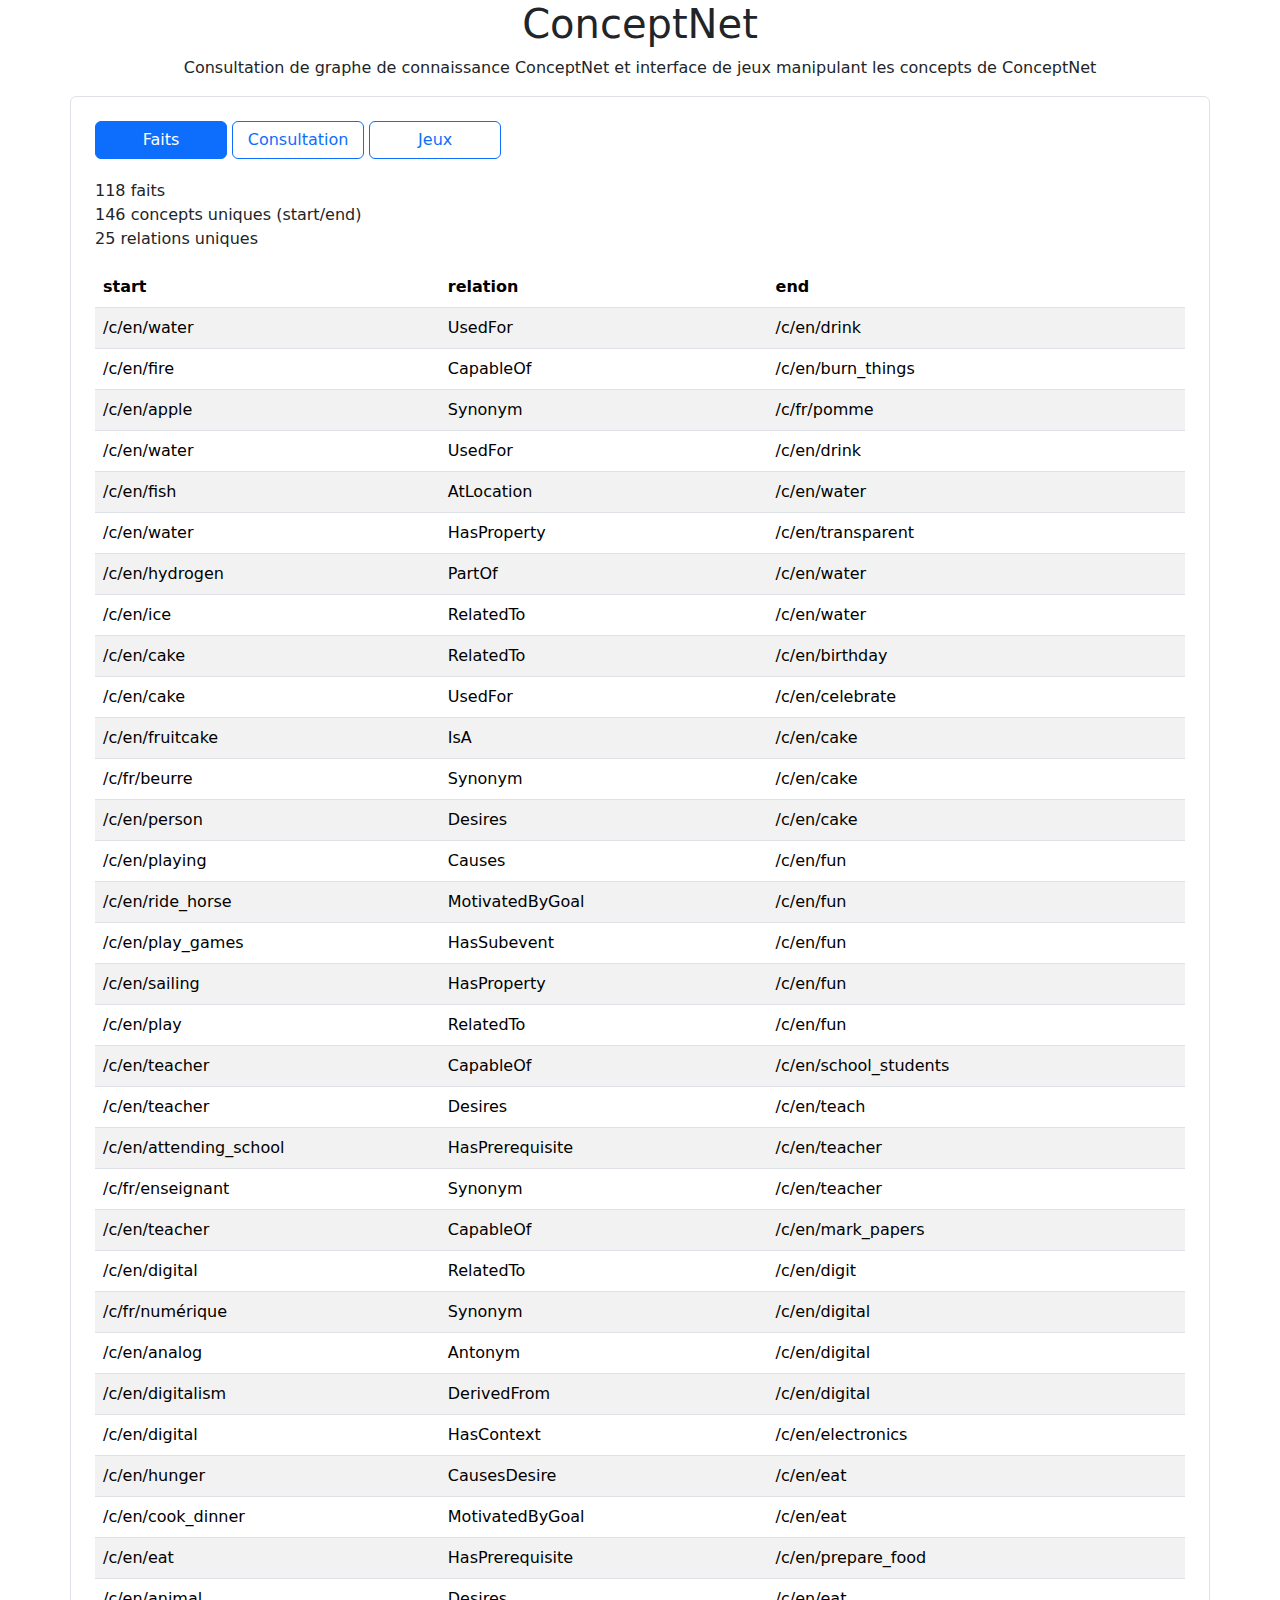
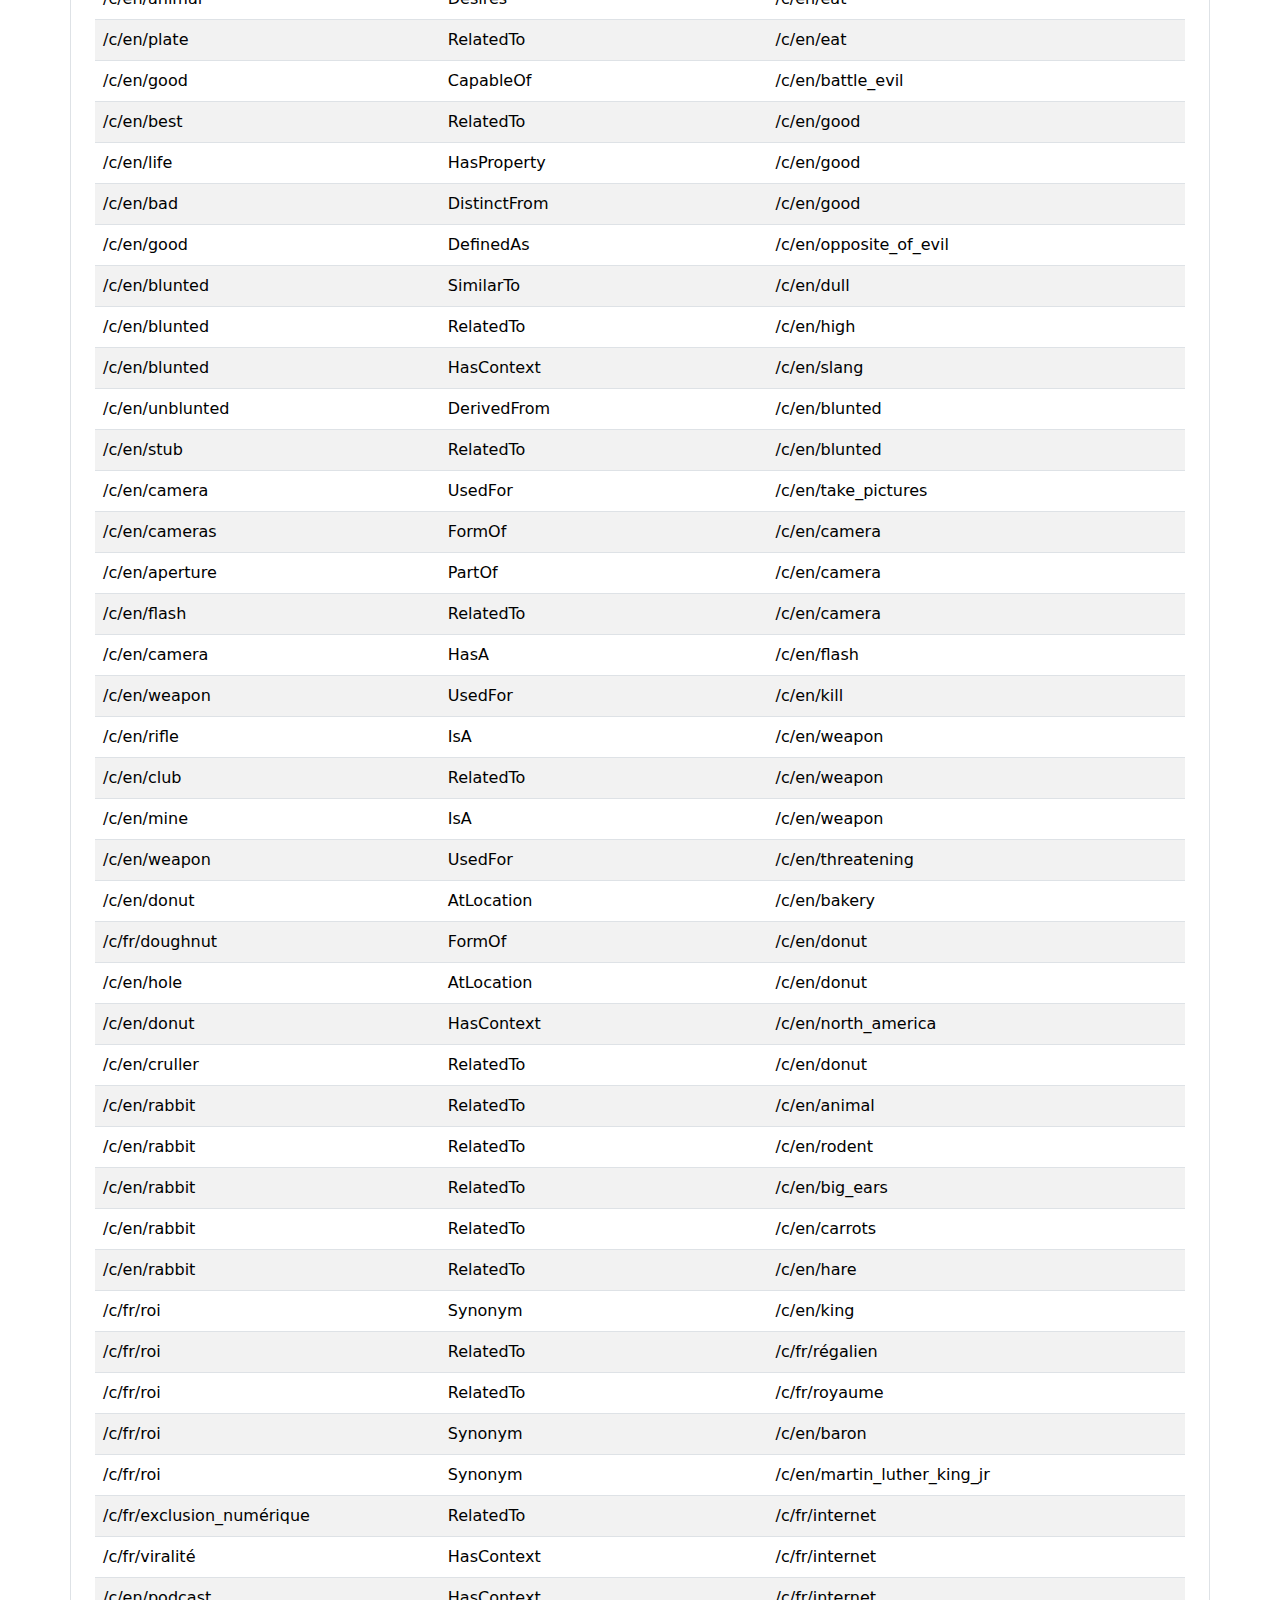
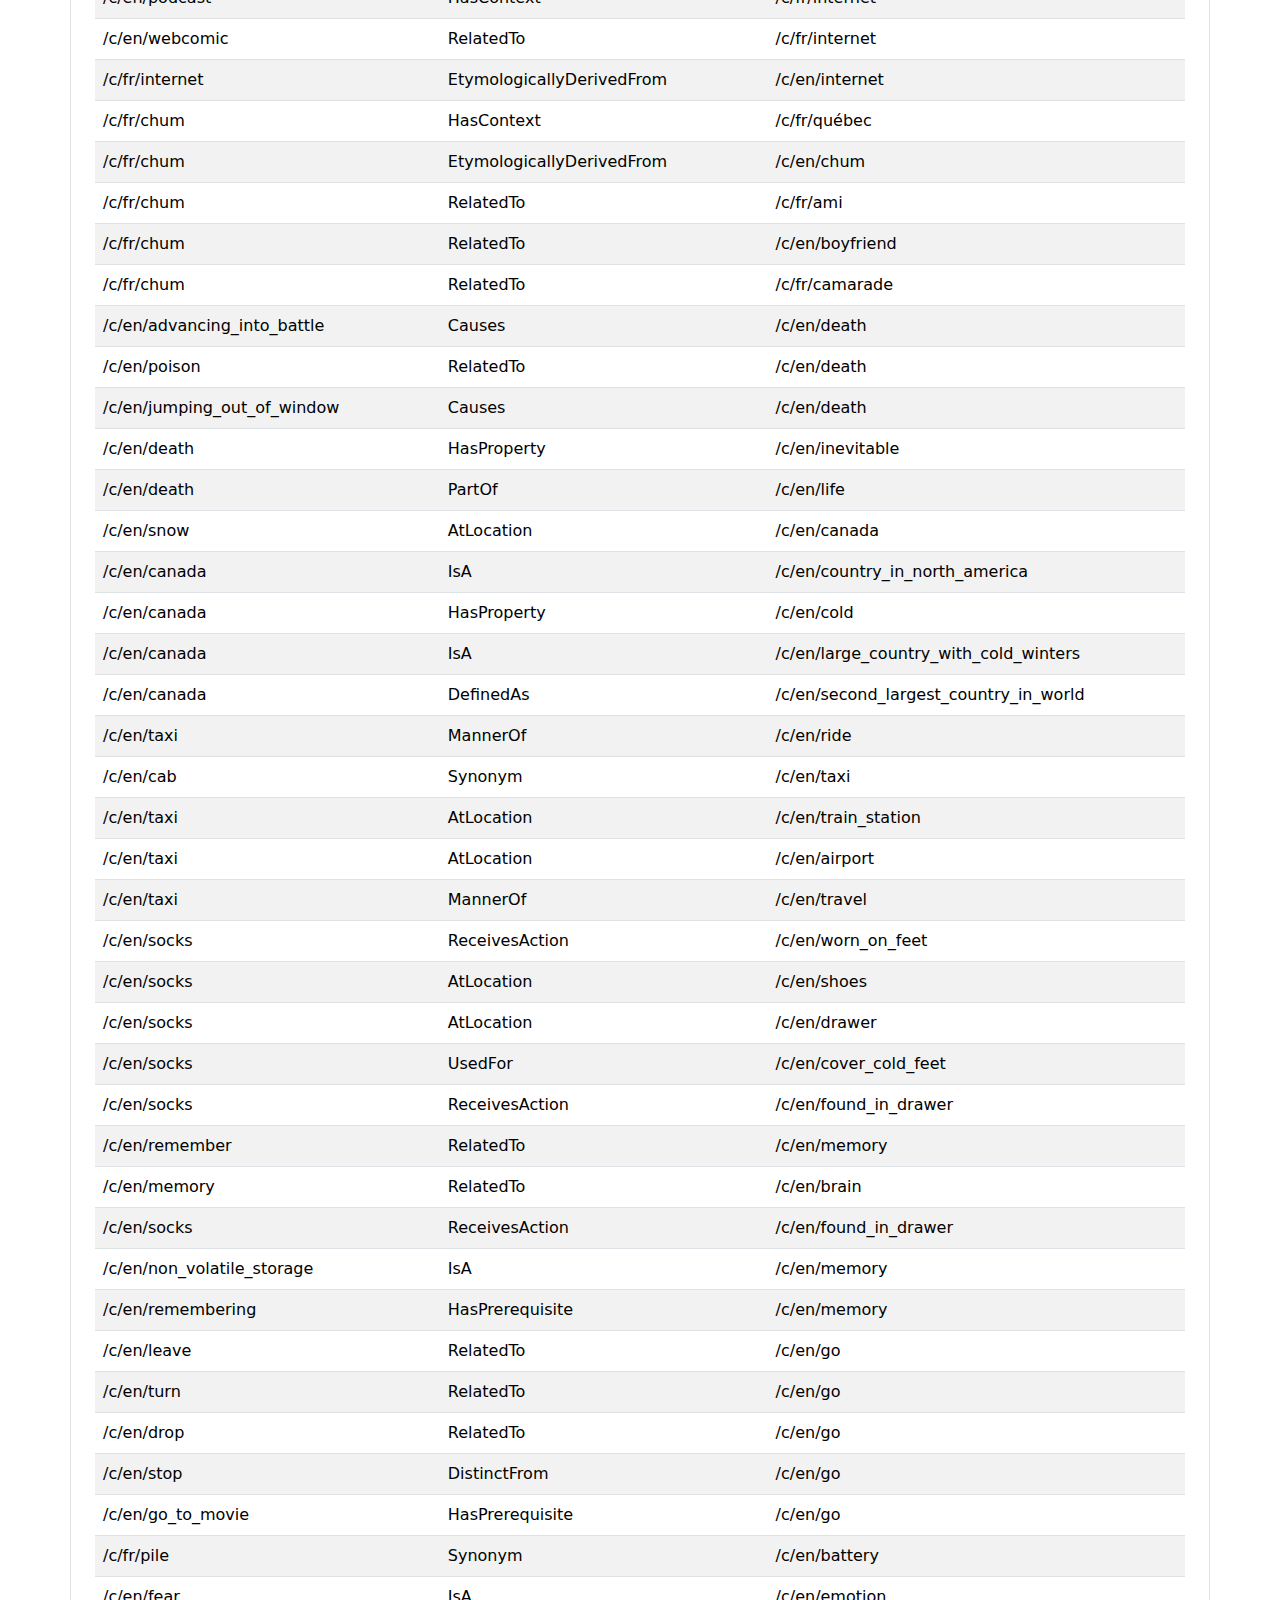
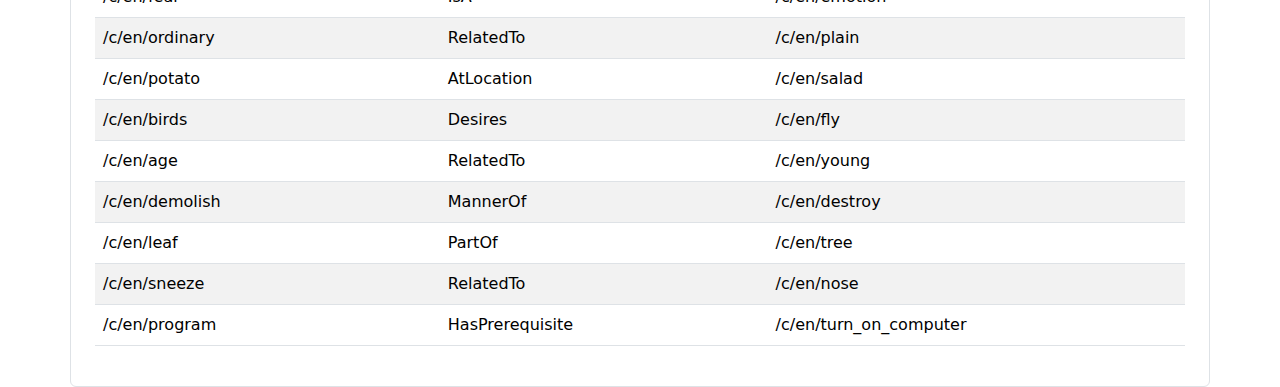
<file: 2022/conceptNet/index.html>
<!DOCTYPE html>
<html lang="en">

<head>
	<meta charset="utf-8">
	<meta name="viewport" content="width=device-width, initial-scale=1">
	<title>ConceptNet - Consultation et Jeux</title>
	<link rel="stylesheet" href="https://cdn.jsdelivr.net/npm/bootstrap@5.1.3/dist/css/bootstrap.min.css">
	<link rel="stylesheet" href="style.css">
</head>

<body>
	<div class="jumbotron text-center">
		<h1>ConceptNet</h1>
		<p>Consultation de graphe de connaissance ConceptNet et interface de jeux manipulant les concepts de ConceptNet</p>
	</div>

	<div class="container p-4 border rounded">
		<input type="radio" name="tabs" id="btn0" checked>
		<label for="btn0" class="btn btn-outline-primary" id="label0">Faits</label>

		<input type="radio" name="tabs" id="btn1">
		<label for="btn1" class="btn btn-outline-primary" id="label1">Consultation</label>

		<input type="radio" name="tabs" id="btn2">
		<label for="btn2" class="btn btn-outline-primary" id="label2">Jeux</label>

		<div id="faits">
		</div>

		<div id="consultation">
			<div class="d-flex flex-row">
				<input class="form-control mr-sm-2" type="search" placeholder="Entrer une requête..." id="barreConsulter">
				<button class="btn btn-outline-success my-2 my-sm-0" type="submit" id="btnConsulter">Consulter</button>
			</div>

			<div>
				<p><br>Entrées valides :</p>
				<ul>
					<li><b>/c/fr/pomme</b> ou <b>/c/en/apple</b> pour consulter un concept en fr ou en. Remplacer 'pomme' et 'apple' par votre concept.</li>
					<li><b>/r/UsedFor</b> pour consulter une liste des faits spécifiques à la relation voulue. Remplacer 'UsedFor' par la relation voulue.</li>
					<li><b>/c/en/apple & /r/UsedFor</b> pour consulter un concept avec une relation spécifique.</li>
				</ul>
				<p>Note : Il est possible d'ajouter un résultat dans la liste de faits en cliquant sur le résultat. Cela alimentera les données pour les jeux.</p>
			</div>

			<div id="prevNextBtn">
				<button class="btn btn-secondary my-2" id="prevBtn">Prev</button>
				<button class="btn btn-secondary my-2" id="nextBtn">Next</button>
			</div>

			<p id="nombreResultat"></p>

			<div id="resultatsConsultation"></div>
		</div>

		<div id="jeux">

			<p>Choisissez un jeu :</p>

			<input type="radio" name="btns_jeux" id="btn_ouiNon">
			<label for="btn_ouiNon" class="btn btn-outline-secondary" id="label_jeu0">Oui-Non</label>

			<input type="radio" name="btns_jeux" id="btn_consigne">
			<label for="btn_consigne" class="btn btn-outline-secondary" id="label_jeu1">Consigne</label>

			<input type="radio" name="btns_jeux" id="btn_quisuisje">
			<label for="btn_quisuisje" class="btn btn-outline-secondary" id="label_jeu2">Qui suis-je ?</label>

			<div id="jeu_ouiNon">
				<p>Rèlges du jeu : Une énoncé est présentée et le but du jeu est de dire si elle est vraie ou fasse en cliquant sur les boutons "Oui" ou "Non". Il faut répondre avant la fin du chrono.</p>

				<button class="btn btn-info m-1 mb-4 py-1" id="btnLancerOuiNon">Lancer une partie</button>

				<div id="unePartieOuiNon">
					<p id="div_ouinon_timer"></p>

					<p id="laQuestionOuiNon"></p>

					<button class="btn btn-success m-1 py-1" id="btnOui">Oui</button>
					<button class="btn btn-danger m-1 py-1" id="btnNon">Non</button>

					<p id="resultatOuiNon" class="mt-2"></p>					
				</div>
			</div>


			<div id="jeu_consigne">
				<p>Rèlges du jeu : Une consigne est présentée au joueur et il doit donner des réponses qui correspond à la consigne. Par exemple, une consine serait de donner des synonymes d'un concept. Il doit alors lister le plus de concept possibles dans un temps limité pour essayer d'avoir le plus de points.</p>

				<button class="btn btn-info m-1 mb-4 py-1" id="btnConsigne">Lancer une partie</button>

				<div id="unePartieConsigne">
					<p id="div_consigne_timer"></p>
					<div class="my-3" id="div_consigne_enonce"></div>
					<div id="div_consigne_answer_part">
						<div class="d-flex flex-row">
							<input type="text" class="form-control" id="consigne_text">
							<button class="btn btn-outline-success my-2 my-sm-0" type="submit" id="btn_consigne_add">Soumettre</button>
						</div>
					</div>
					<table class="my-3" id="consigne_answers"></table>
					<p id="resultatConsigne" class="mt-2"></p>		
				</div>

			</div>


			<div id="jeu_quisuisje">
				<p>Rèlges du jeu : Le joueur doit réussir à identifier un concept dans un temps le plus court pour obtenir le plus de points. Plusieurs indices seront donnés au cours de la partie et moins il y au d'indices données, plus le score est haut.</p>

				<button class="btn btn-info m-1 mb-4 py-1" id="btn_qsj_lancer">Lancer une partie</button>

				<div class="mb-3" id="qsj_body"></div>
				<div id="qsj_answer">
					<div class="d-flex flex-row">
						<input class="form-control mr-sm-2" type="search" placeholder="Soumettre un concept" id="text_qsj_answer">
						<button class="btn btn-outline-success my-2 my-sm-0" type="submit" id="btn_qsj_answer">Soumettre</button>
					</div>
				</div>
				<div id="qsj_2"></div>
			</div>
		</div>
	</div>

	<script src="https://code.jquery.com/jquery-3.6.0.min.js" integrity="sha256-/xUj+3OJU5yExlq6GSYGSHk7tPXikynS7ogEvDej/m4=" crossorigin="anonymous"></script>
	<script src="faits.js"></script>
	<script src="consultation.js"></script>
	<script src="ouinon.js"></script>
	<script src="consigne.js"></script>
	<script src="quisuisje.js"></script>
	<script src="autres.js"></script>
</body>

</html>
</file>
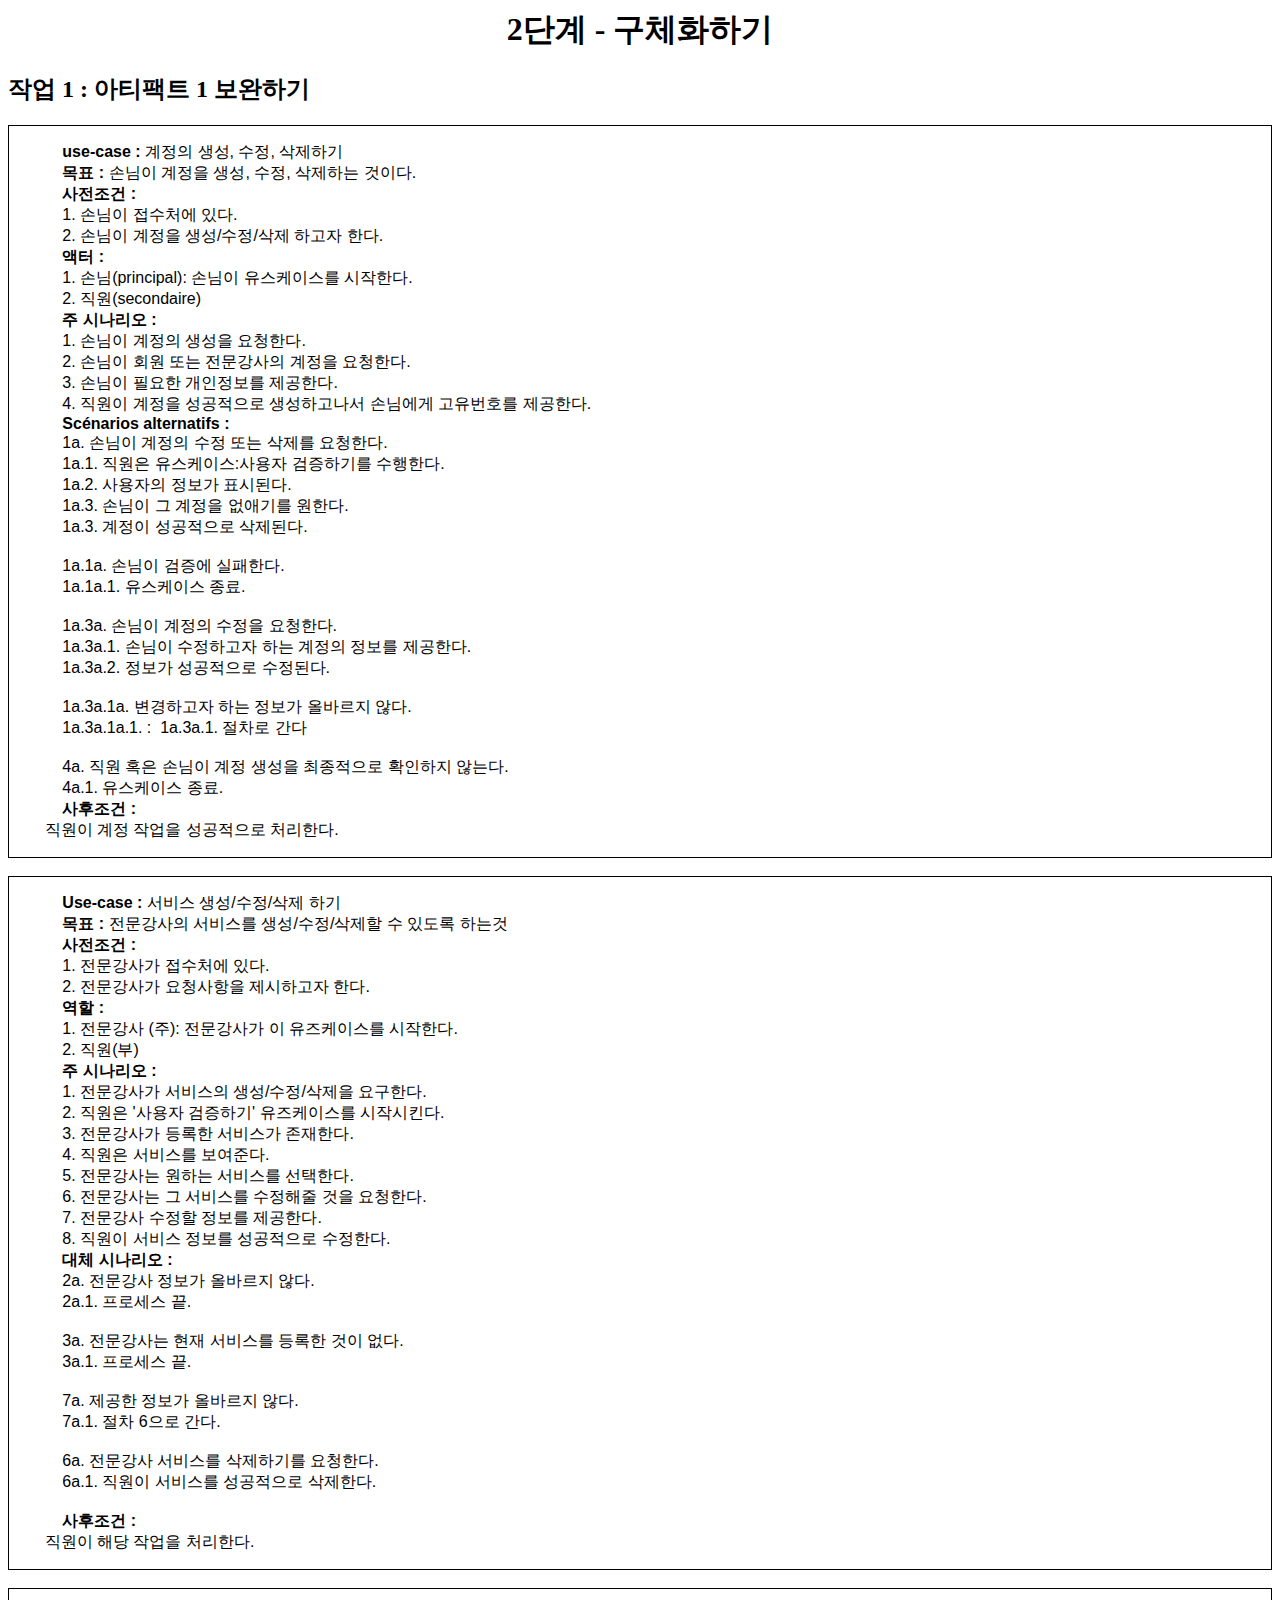
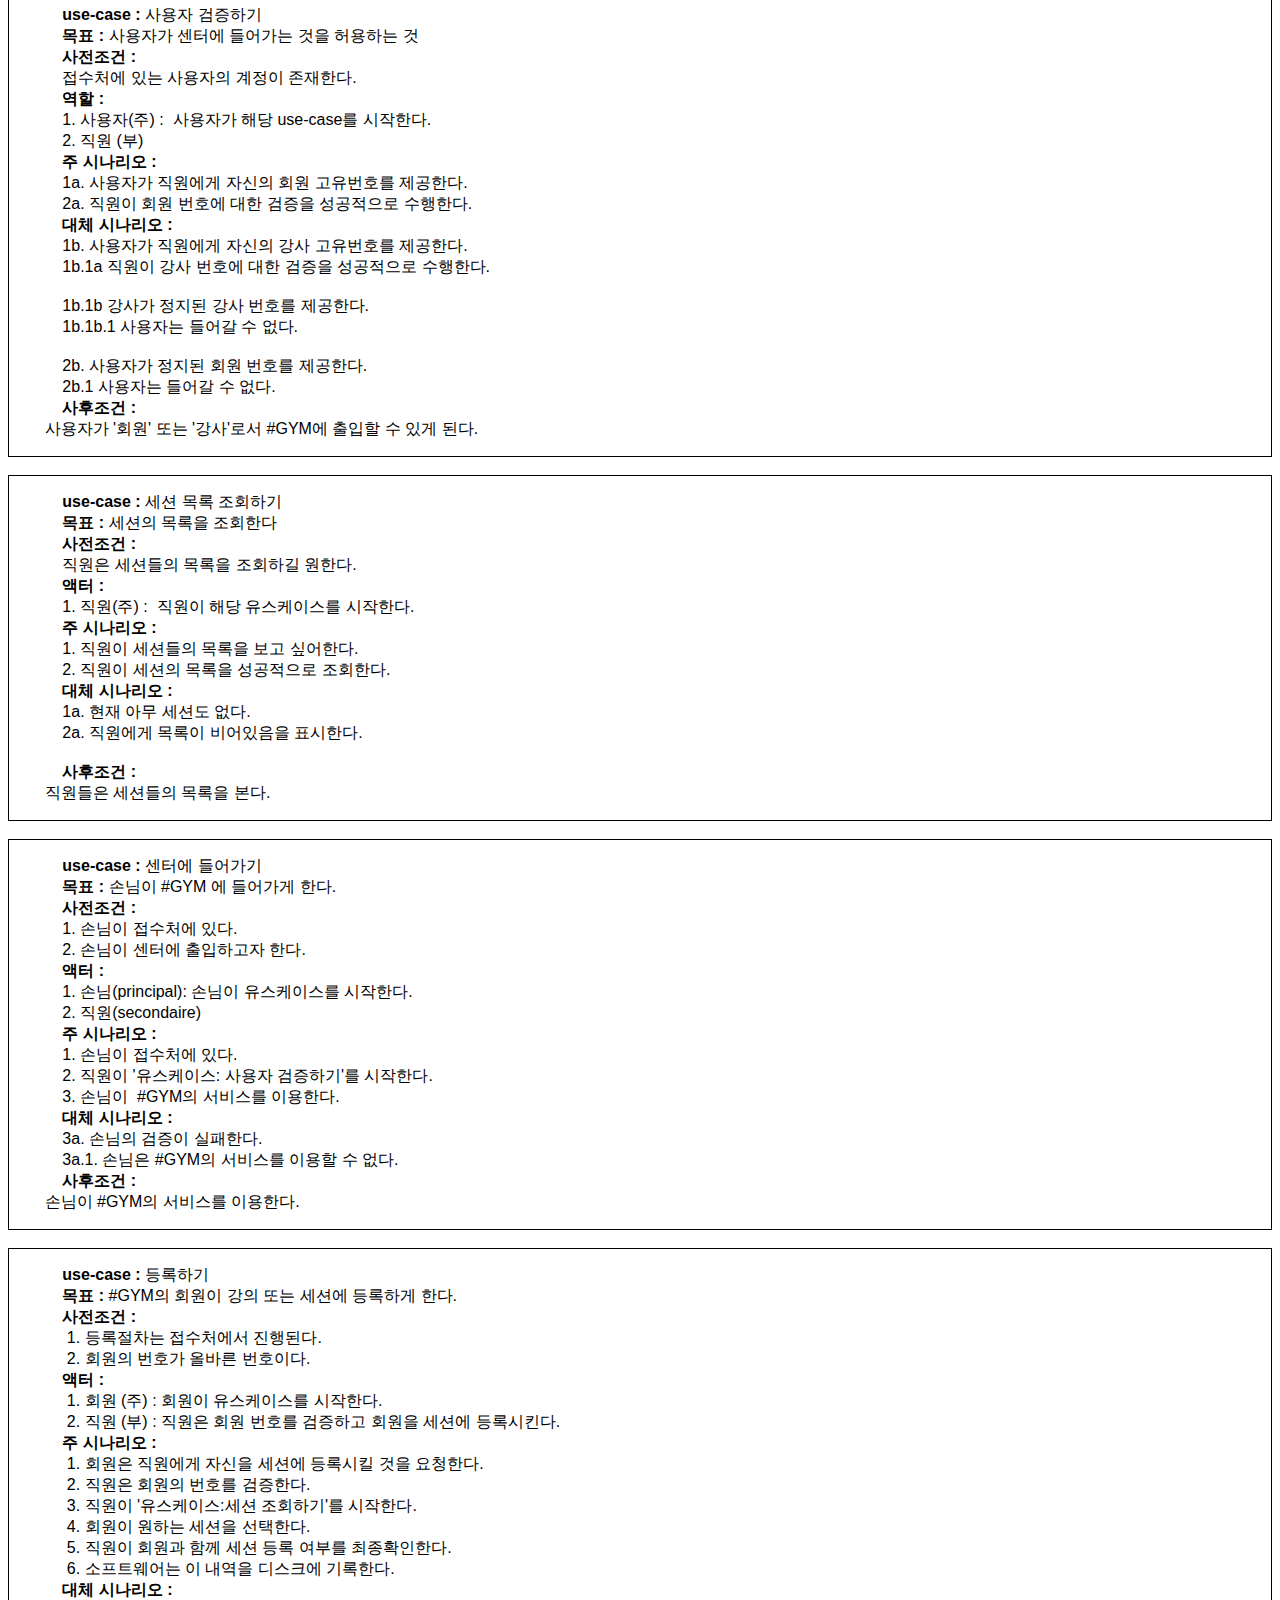
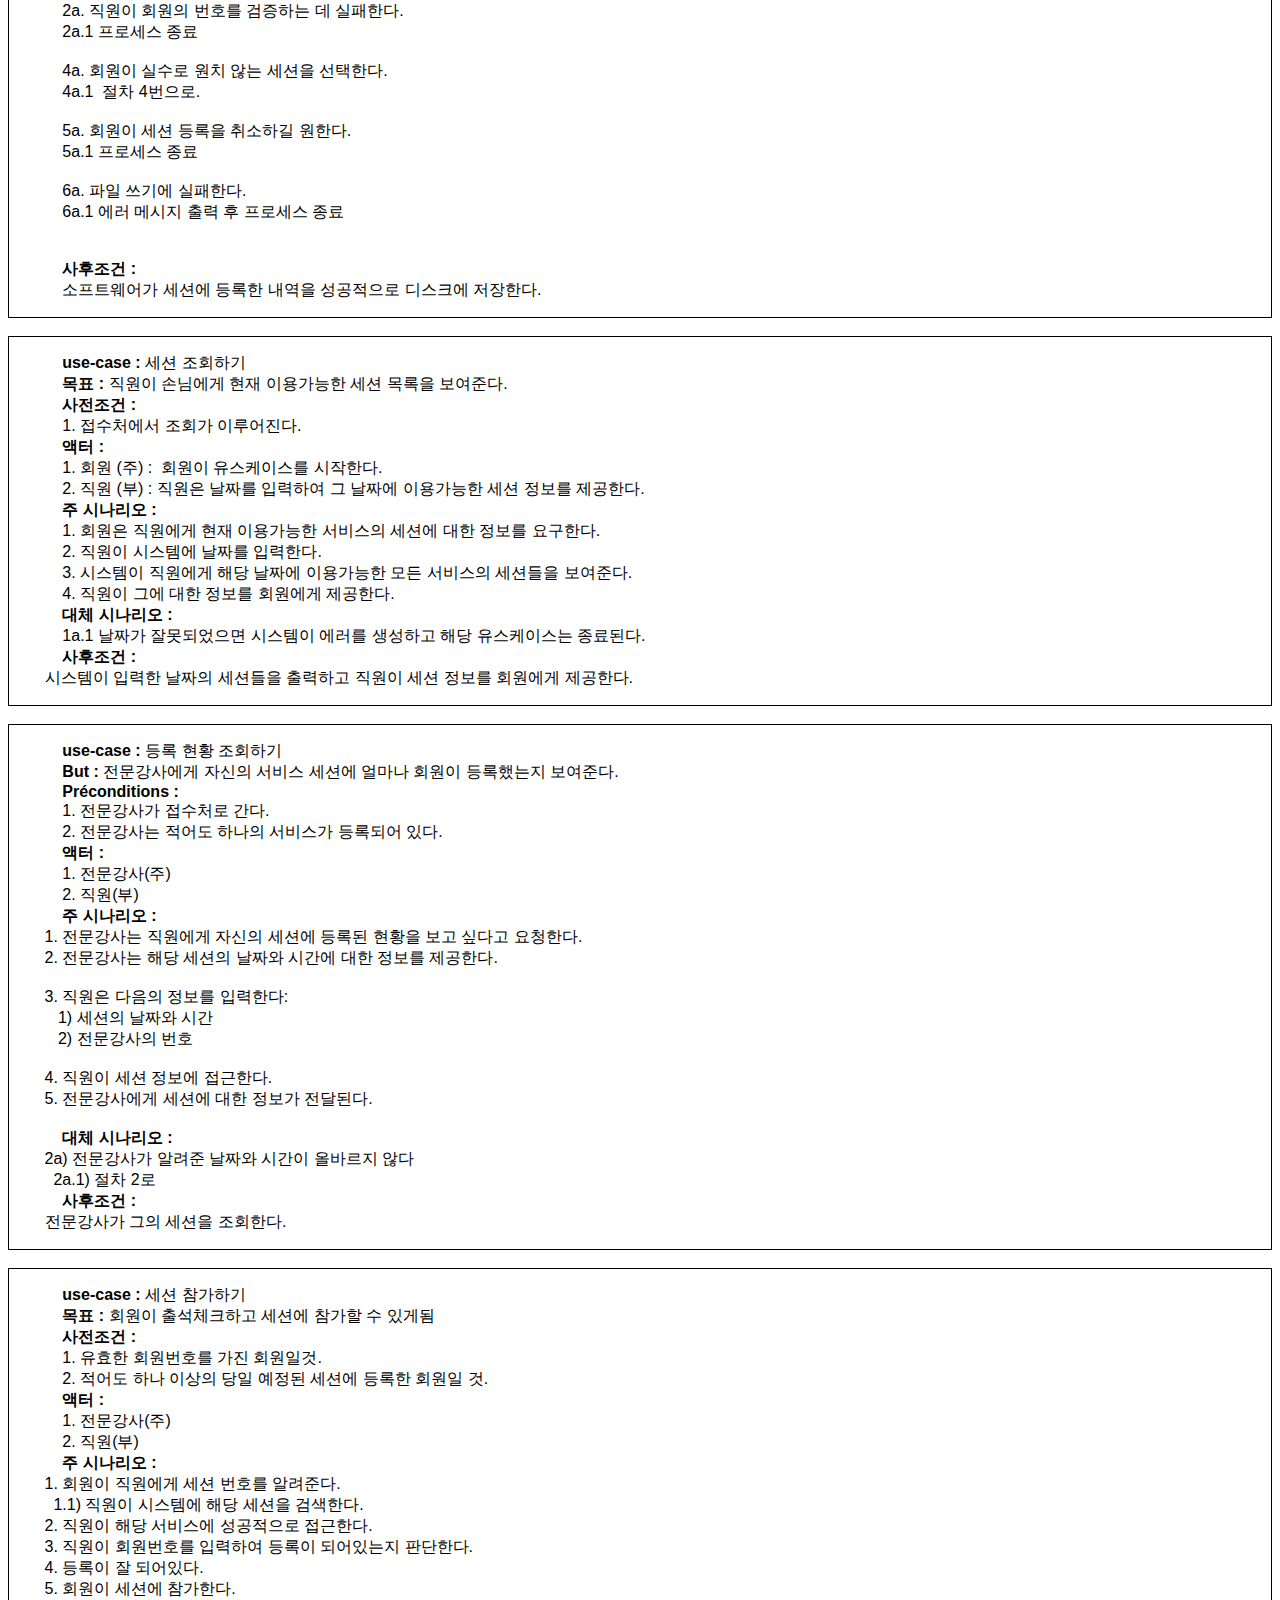
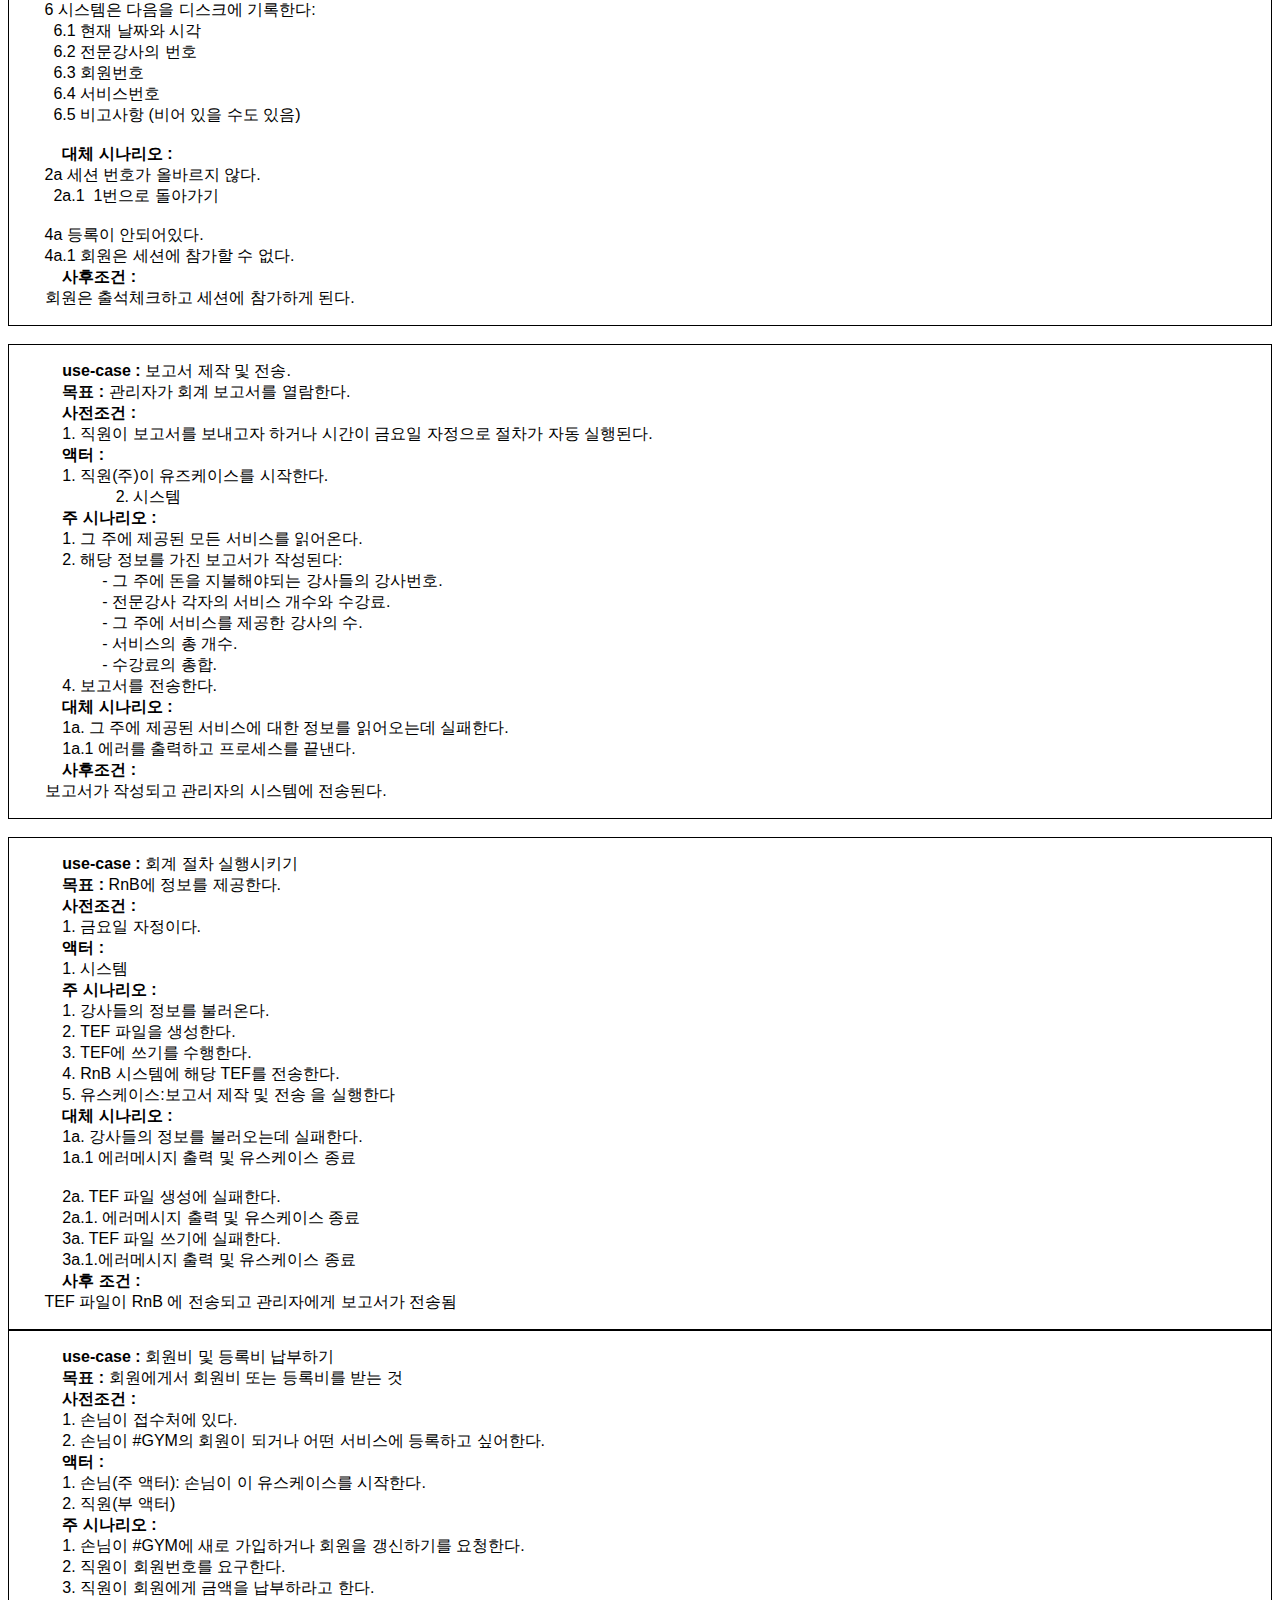
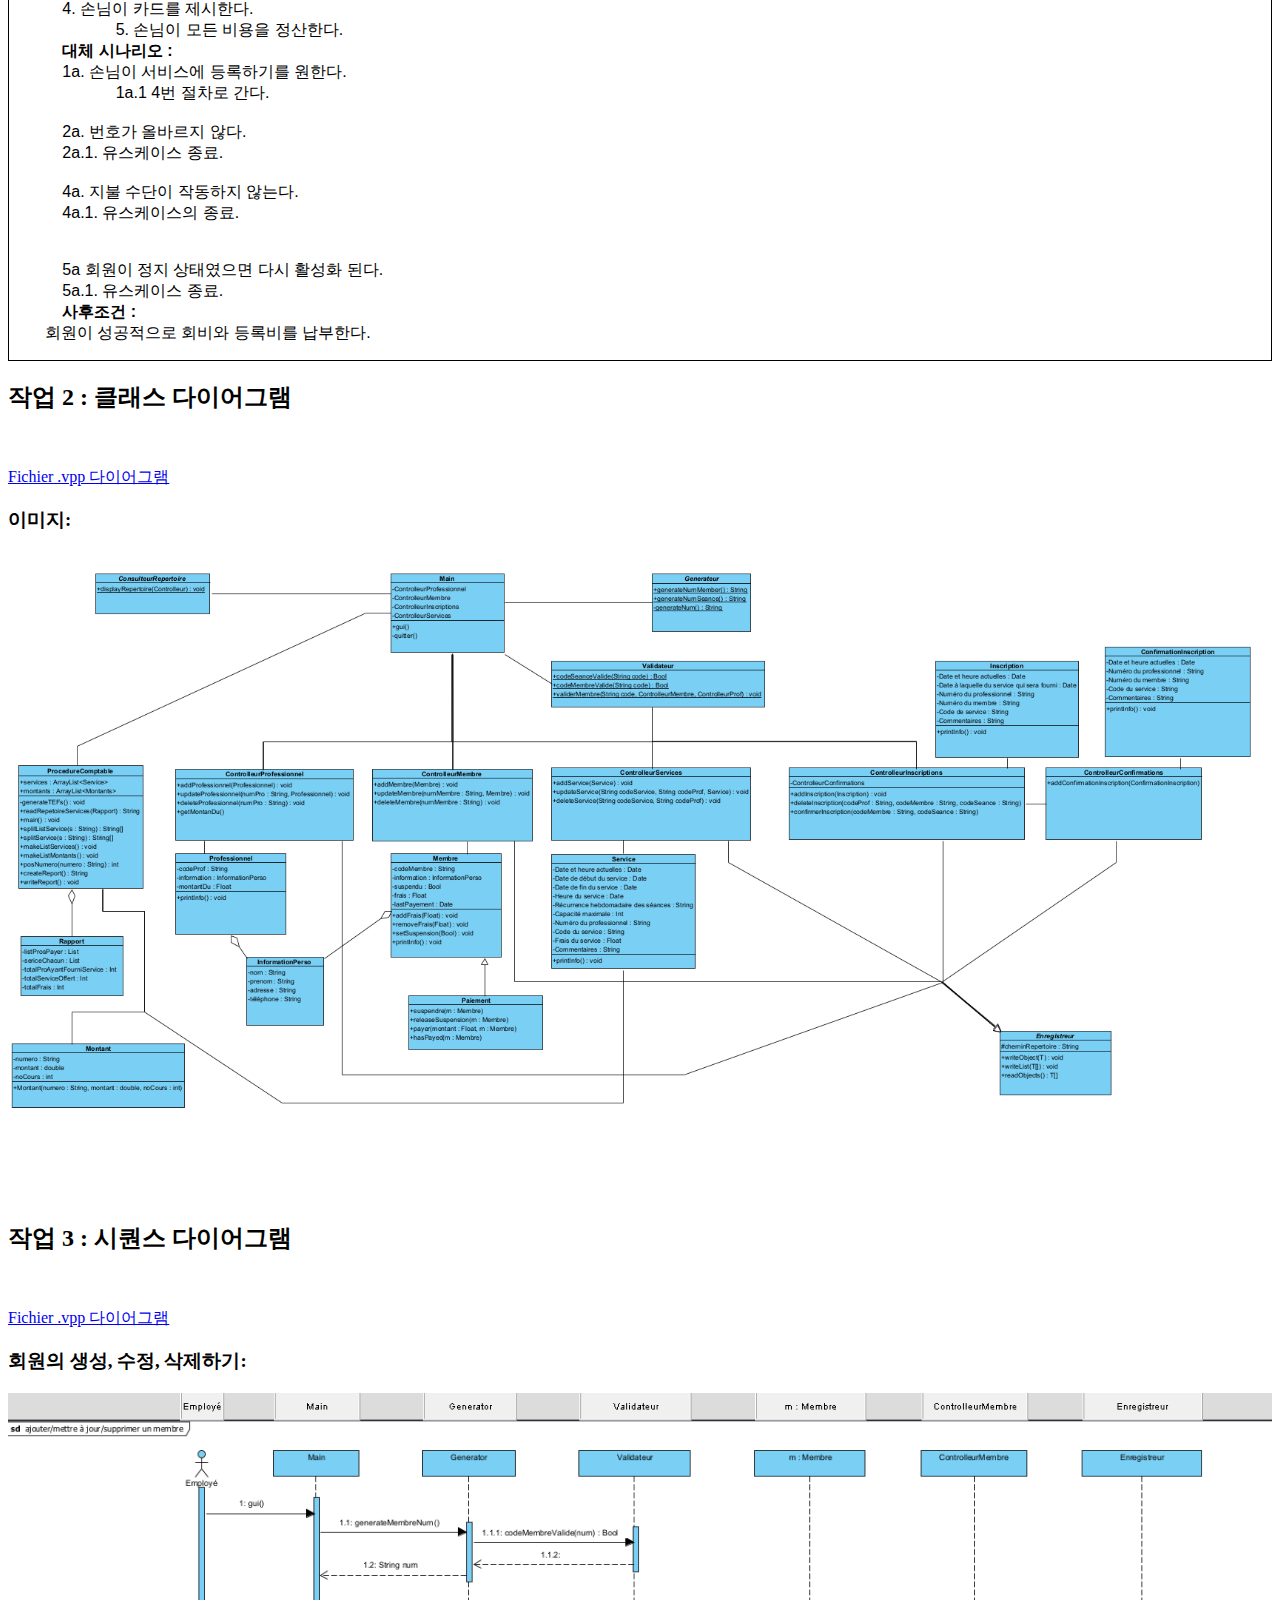
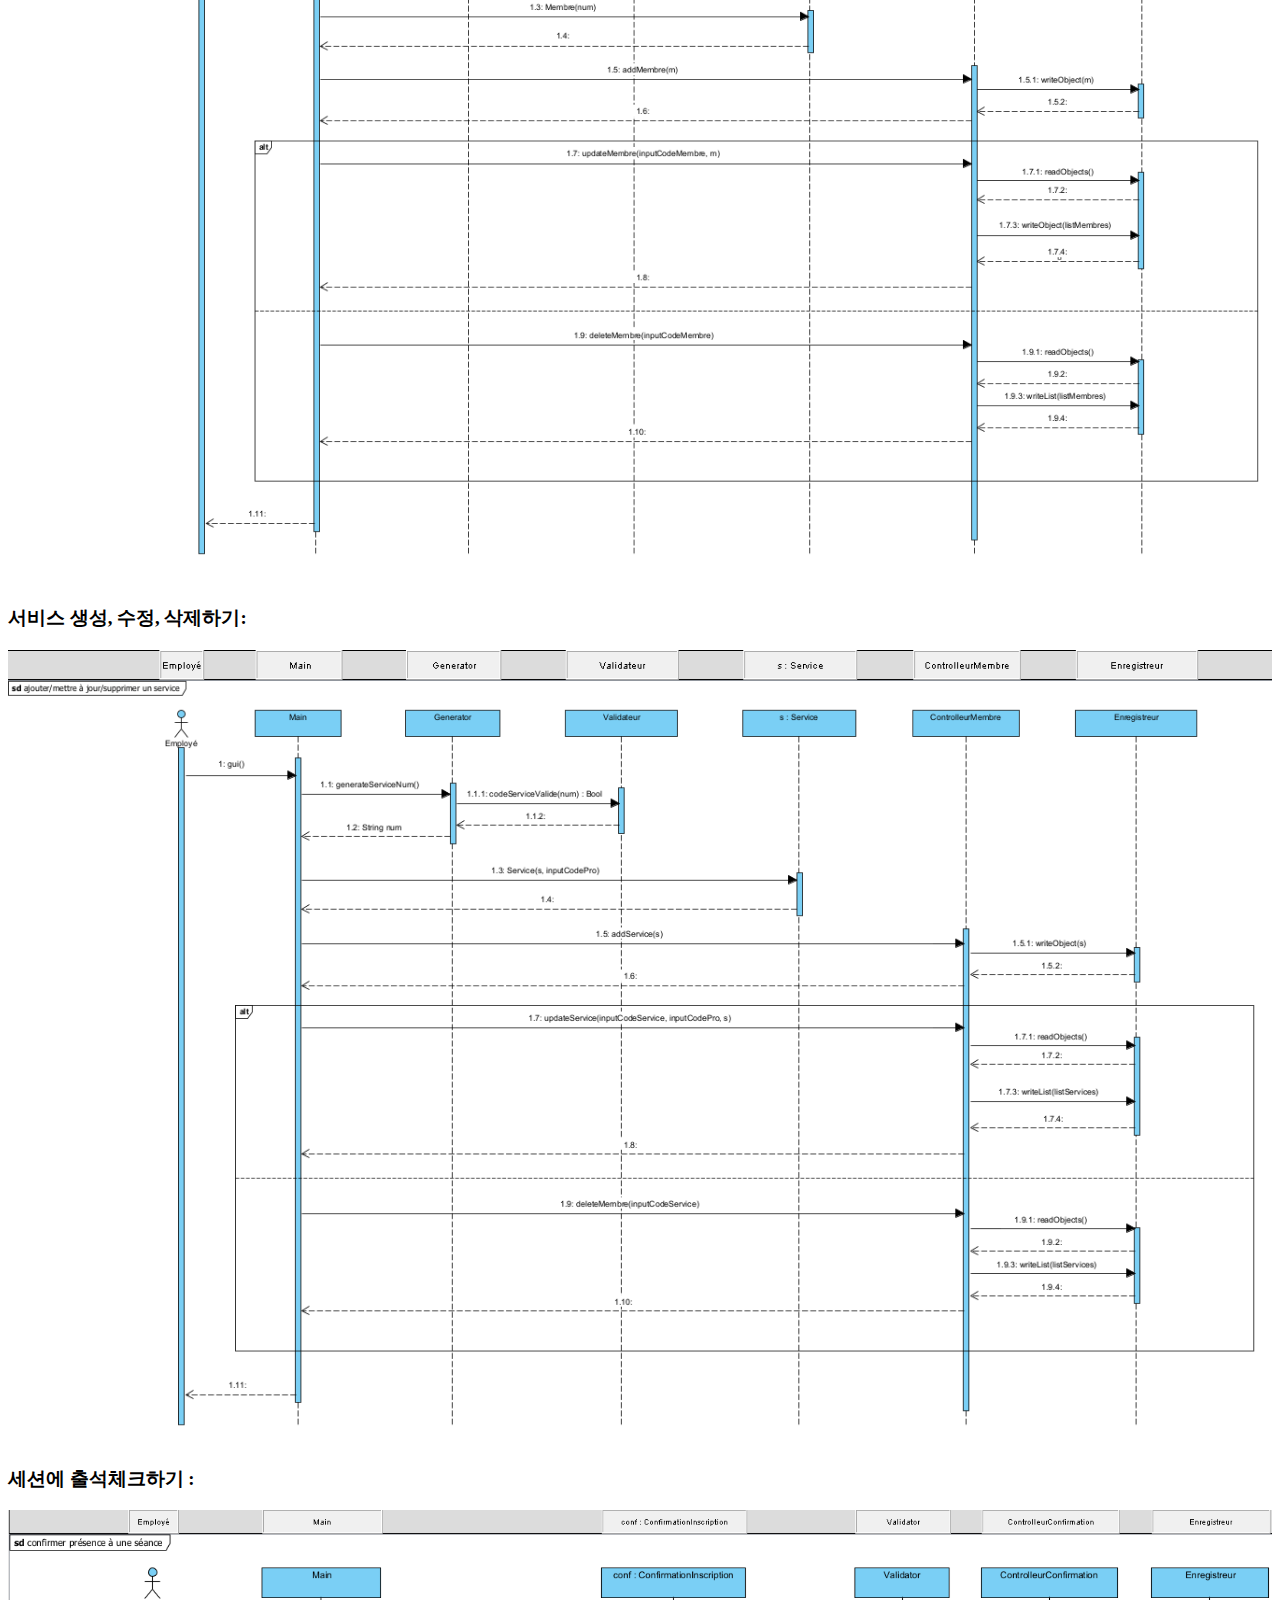
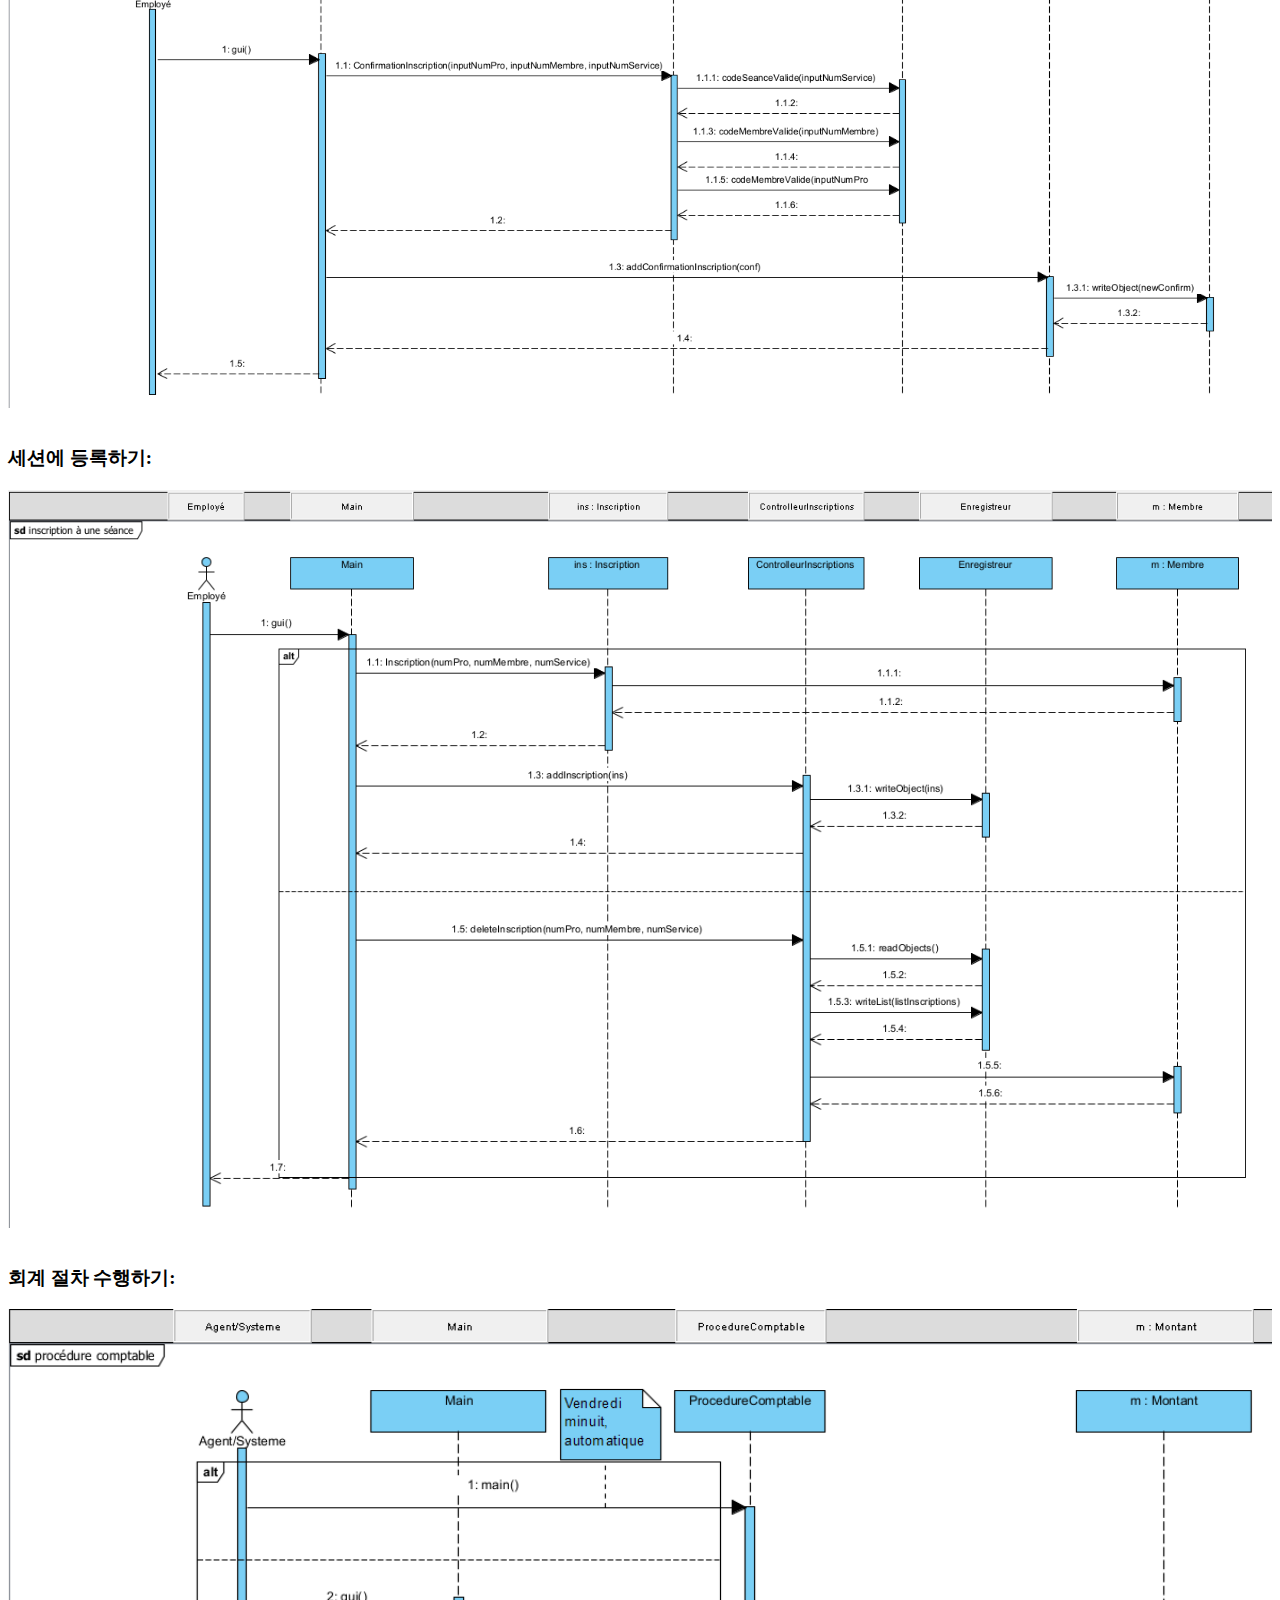
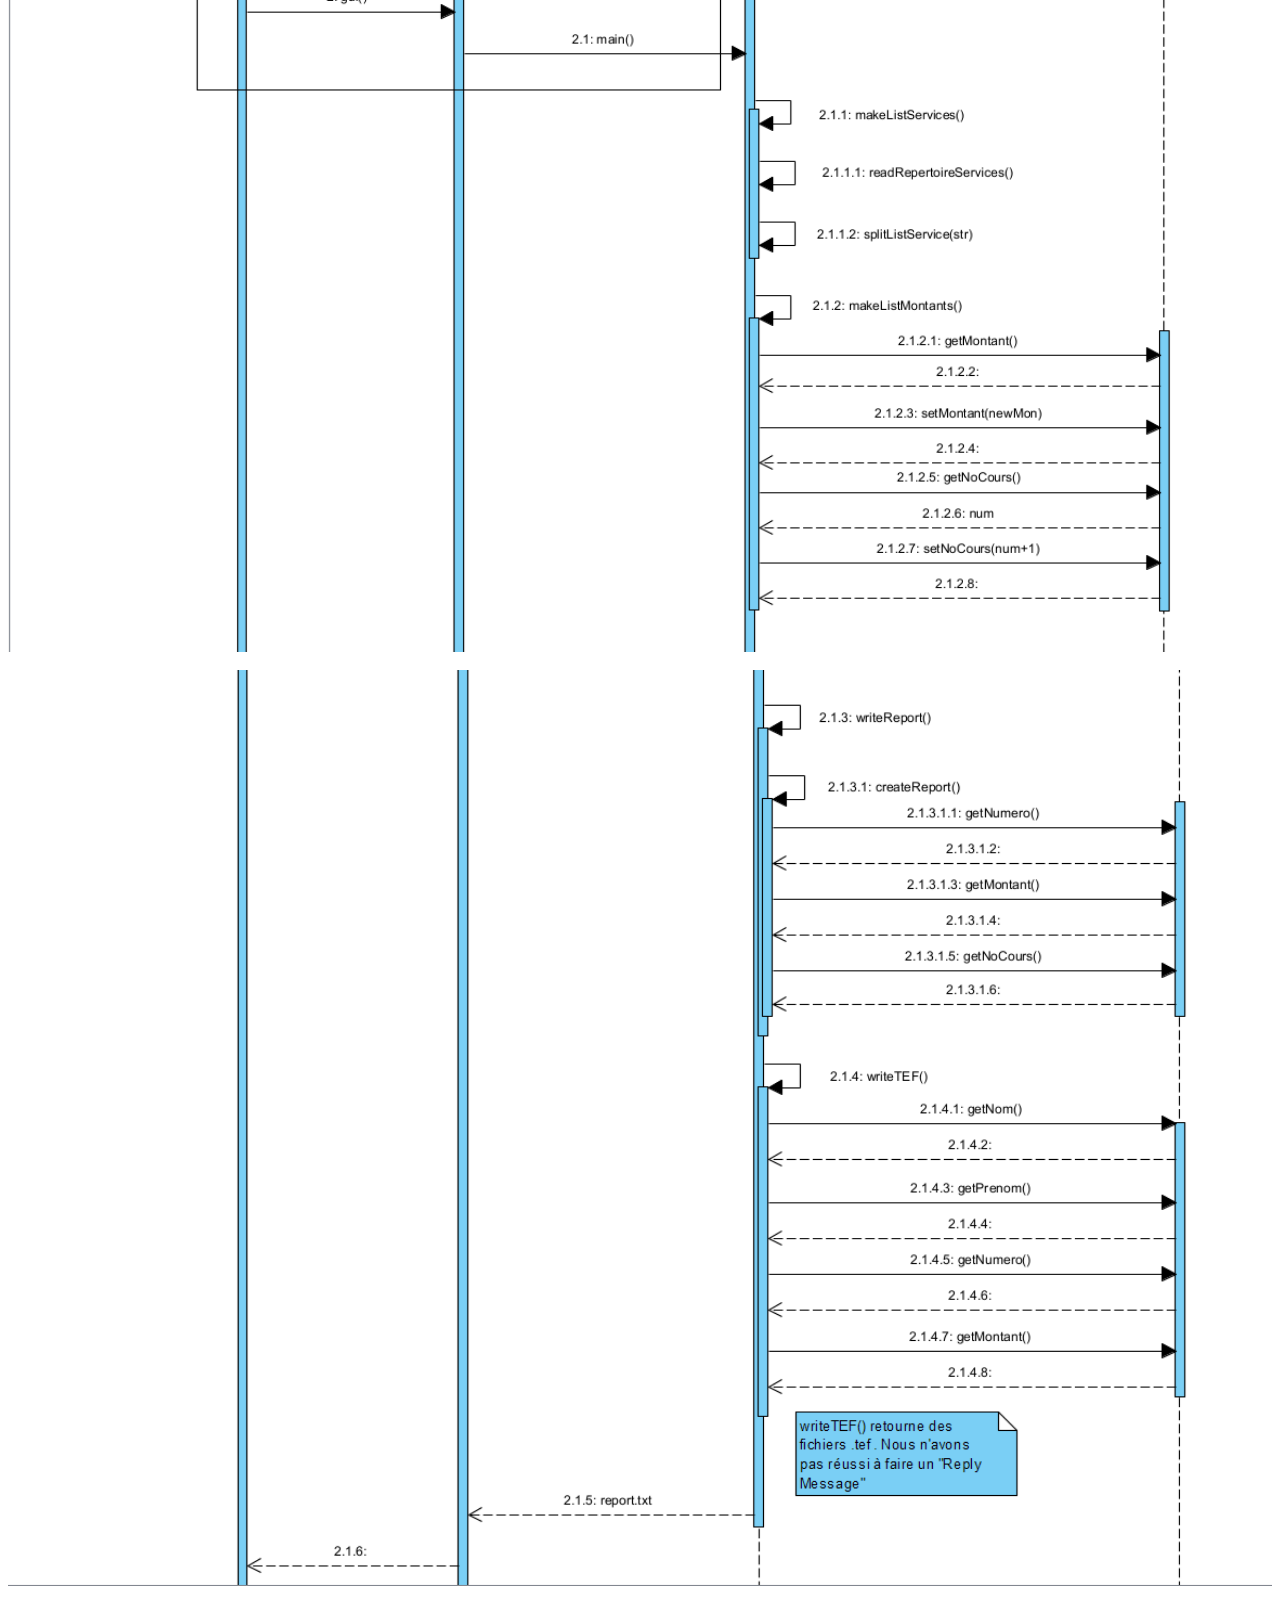
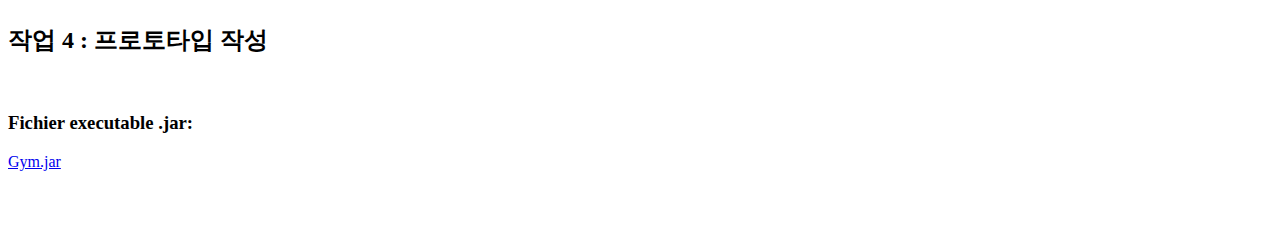
<file: portfolio/포트폴리오.htm>
<html>

<head>
    <title>아티팩트2</title>
    <style type="text/css">
        table {
            border: outset 2px black;
            border-collapse: collapse;
        }

        th {
            border-bottom: double 2px black;
        }

        td {
            border-bottom: solid 1px black;
        }

        .first_col {
            border-right: double 2px black;
        }

        .div_frame {
            border-style: solid;
            border-width: 1px;
        }
    </style>
</head>

<body>
    <h1 style="text-align: center;">
        2단계 - 구체화하기</h1>


    <h2>
        작업 1 : 아티팩트 1 보완하기
    </h2>
    <div class=div_frame>
        <pre style="font-family: 'Open Sans', sans-serif;">
            <span style="font-weight: bold;">use-case :</span> 계정의 생성, 수정, 삭제하기
            <span style="font-weight: bold;">목표 :</span> 손님이 계정을 생성, 수정, 삭제하는 것이다.
            <span style="font-weight: bold;">사전조건 :</span> 
            1. 손님이 접수처에 있다.
            2. 손님이 계정을 생성/수정/삭제 하고자 한다.
            <span style="font-weight: bold;">액터 :</span>
            1. 손님(principal): 손님이 유스케이스를 시작한다.
            2. 직원(secondaire)
            <span style="font-weight: bold;">주 시나리오 :</span>
            1. 손님이 계정의 생성을 요청한다.
            2. 손님이 회원 또는 전문강사의 계정을 요청한다.
            3. 손님이 필요한 개인정보를 제공한다.
            4. 직원이 계정을 성공적으로 생성하고나서 손님에게 고유번호를 제공한다.
            <span style="font-weight: bold;">Scénarios alternatifs :</span>
            1a. 손님이 계정의 수정 또는 삭제를 요청한다.
            1a.1. 직원은 유스케이스:사용자 검증하기를 수행한다.
            1a.2. 사용자의 정보가 표시된다.
            1a.3. 손님이 그 계정을 없애기를 원한다.
            1a.3. 계정이 성공적으로 삭제된다.

            1a.1a. 손님이 검증에 실패한다.
            1a.1a.1. 유스케이스 종료.

            1a.3a. 손님이 계정의 수정을 요청한다.
            1a.3a.1. 손님이 수정하고자 하는 계정의 정보를 제공한다.
            1a.3a.2. 정보가 성공적으로 수정된다.

            1a.3a.1a. 변경하고자 하는 정보가 올바르지 않다.
            1a.3a.1a.1. :  1a.3a.1. 절차로 간다

            4a. 직원 혹은 손님이 계정 생성을 최종적으로 확인하지 않는다.
            4a.1. 유스케이스 종료.
            <span style="font-weight: bold;">사후조건 :</span> 
        직원이 계정 작업을 성공적으로 처리한다.</pre>
    </div>

    <br />

    <div class=div_frame>
        <pre style="font-family: 'Open Sans', sans-serif;">
            <span style="font-weight: bold;">Use-case :</span> 서비스 생성/수정/삭제 하기
            <span style="font-weight: bold;">목표 :</span> 전문강사의 서비스를 생성/수정/삭제할 수 있도록 하는것
            <span style="font-weight: bold;">사전조건 :</span> 
            1. 전문강사가 접수처에 있다.
            2. 전문강사가 요청사항을 제시하고자 한다.
            <span style="font-weight: bold;">역할 :</span>
            1. 전문강사 (주): 전문강사가 이 유즈케이스를 시작한다.
            2. 직원(부)
            <span style="font-weight: bold;">주 시나리오 :</span>
            1. 전문강사가 서비스의 생성/수정/삭제을 요구한다.
            2. 직원은 '사용자 검증하기' 유즈케이스를 시작시킨다.
            3. 전문강사가 등록한 서비스가 존재한다.
            4. 직원은 서비스를 보여준다.
            5. 전문강사는 원하는 서비스를 선택한다.
            6. 전문강사는 그 서비스를 수정해줄 것을 요청한다.
            7. 전문강사 수정할 정보를 제공한다.
            8. 직원이 서비스 정보를 성공적으로 수정한다.
            <span style="font-weight: bold;">대체 시나리오 :</span>
            2a. 전문강사 정보가 올바르지 않다.
            2a.1. 프로세스 끝.

            3a. 전문강사는 현재 서비스를 등록한 것이 없다.
            3a.1. 프로세스 끝.
 
            7a. 제공한 정보가 올바르지 않다.
            7a.1. 절차 6으로 간다.

            6a. 전문강사 서비스를 삭제하기를 요청한다.
            6a.1. 직원이 서비스를 성공적으로 삭제한다.

            <span style="font-weight: bold;">사후조건 :</span> 
        직원이 해당 작업을 처리한다.</pre>
    </div>

    <br />

    <div class=div_frame>
        <pre style="font-family: 'Open Sans', sans-serif;">
            <span style="font-weight: bold;">use-case :</span> 사용자 검증하기
            <span style="font-weight: bold;">목표 :</span> 사용자가 센터에 들어가는 것을 허용하는 것
            <span style="font-weight: bold;">사전조건 :</span> 
            접수처에 있는 사용자의 계정이 존재한다.
            <span style="font-weight: bold;">역할 :</span>
            1. 사용자(주) :  사용자가 해당 use-case를 시작한다.
            2. 직원 (부) 
            <span style="font-weight: bold;">주 시나리오 :</span>
            1a. 사용자가 직원에게 자신의 회원 고유번호를 제공한다.
            2a. 직원이 회원 번호에 대한 검증을 성공적으로 수행한다.
            <span style="font-weight: bold;">대체 시나리오 :</span>
            1b. 사용자가 직원에게 자신의 강사 고유번호를 제공한다.
            1b.1a 직원이 강사 번호에 대한 검증을 성공적으로 수행한다.
 
            1b.1b 강사가 정지된 강사 번호를 제공한다.
            1b.1b.1 사용자는 들어갈 수 없다.

            2b. 사용자가 정지된 회원 번호를 제공한다.
            2b.1 사용자는 들어갈 수 없다.
            <span style="font-weight: bold;">사후조건 :</span> 
        사용자가 '회원' 또는 '강사'로서 #GYM에 출입할 수 있게 된다.</pre>
    </div>

    <br />

    <div class=div_frame>
        <pre style="font-family: 'Open Sans', sans-serif;">
            <span style="font-weight: bold;">use-case :</span> 세션 목록 조회하기
            <span style="font-weight: bold;">목표 :</span> 세션의 목록을 조회한다
            <span style="font-weight: bold;">사전조건 :</span> 
            직원은 세션들의 목록을 조회하길 원한다.
            <span style="font-weight: bold;">액터 :</span>
            1. 직원(주) :  직원이 해당 유스케이스를 시작한다.
            <span style="font-weight: bold;">주 시나리오 :</span>
            1. 직원이 세션들의 목록을 보고 싶어한다.
            2. 직원이 세션의 목록을 성공적으로 조회한다.
            <span style="font-weight: bold;">대체 시나리오 :</span>
            1a. 현재 아무 세션도 없다.
            2a. 직원에게 목록이 비어있음을 표시한다.
          
            <span style="font-weight: bold;">사후조건 :</span> 
        직원들은 세션들의 목록을 본다.</pre>
    </div>

    <br />

    <div class=div_frame>
        <pre style="font-family: 'Open Sans', sans-serif;">
            <span style="font-weight: bold;">use-case :</span> 센터에 들어가기
            <span style="font-weight: bold;">목표 :</span> 손님이 #GYM 에 들어가게 한다.
            <span style="font-weight: bold;">사전조건 :</span> 
            1. 손님이 접수처에 있다.
            2. 손님이 센터에 출입하고자 한다.
            <span style="font-weight: bold;">액터 :</span>
            1. 손님(principal): 손님이 유스케이스를 시작한다.
            2. 직원(secondaire)
            <span style="font-weight: bold;">주 시나리오 :</span>
            1. 손님이 접수처에 있다.
            2. 직원이 '유스케이스: 사용자 검증하기'를 시작한다.
            3. 손님이  #GYM의 서비스를 이용한다.
            <span style="font-weight: bold;">대체 시나리오 :</span>
            3a. 손님의 검증이 실패한다.
            3a.1. 손님은 #GYM의 서비스를 이용할 수 없다.
            <span style="font-weight: bold;">사후조건 :</span> 
        손님이 #GYM의 서비스를 이용한다.</pre>
    </div>

    <br />

    <div class=div_frame>
        <pre style="font-family: 'Open Sans', sans-serif;">
            <span style="font-weight: bold;">use-case :</span> 등록하기
            <span style="font-weight: bold;">목표 :</span> #GYM의 회원이 강의 또는 세션에 등록하게 한다.
            <span style="font-weight: bold;">사전조건 :</span> 
             1. 등록절차는 접수처에서 진행된다.
             2. 회원의 번호가 올바른 번호이다.
            <span style="font-weight: bold;">액터 :</span>
             1. 회원 (주) : 회원이 유스케이스를 시작한다.
             2. 직원 (부) : 직원은 회원 번호를 검증하고 회원을 세션에 등록시킨다.    
            <span style="font-weight: bold;">주 시나리오 :</span>
             1. 회원은 직원에게 자신을 세션에 등록시킬 것을 요청한다.
             2. 직원은 회원의 번호를 검증한다.
             3. 직원이 '유스케이스:세션 조회하기'를 시작한다.
             4. 회원이 원하는 세션을 선택한다.
             5. 직원이 회원과 함께 세션 등록 여부를 최종확인한다.
             6. 소프트웨어는 이 내역을 디스크에 기록한다.
            <span style="font-weight: bold;">대체 시나리오 :</span>
            2a. 직원이 회원의 번호를 검증하는 데 실패한다.
            2a.1 프로세스 종료

            4a. 회원이 실수로 원치 않는 세션을 선택한다.
            4a.1  절차 4번으로.
            
            5a. 회원이 세션 등록을 취소하길 원한다.
            5a.1 프로세스 종료

            6a. 파일 쓰기에 실패한다.
            6a.1 에러 메시지 출력 후 프로세스 종료


            <span style="font-weight: bold;">사후조건 :</span> 
            소프트웨어가 세션에 등록한 내역을 성공적으로 디스크에 저장한다.</pre>
    </div>

    <br />

    <div class=div_frame>
        <pre style="font-family: 'Open Sans', sans-serif;">
            <span style="font-weight: bold;">use-case :</span> 세션 조회하기
            <span style="font-weight: bold;">목표 :</span> 직원이 손님에게 현재 이용가능한 세션 목록을 보여준다.
            <span style="font-weight: bold;">사전조건 :</span> 
            1. 접수처에서 조회가 이루어진다.
            <span style="font-weight: bold;">액터 :</span>
            1. 회원 (주) :  회원이 유스케이스를 시작한다.
            2. 직원 (부) : 직원은 날짜를 입력하여 그 날짜에 이용가능한 세션 정보를 제공한다.
            <span style="font-weight: bold;">주 시나리오 :</span>
            1. 회원은 직원에게 현재 이용가능한 서비스의 세션에 대한 정보를 요구한다.
            2. 직원이 시스템에 날짜를 입력한다.
            3. 시스템이 직원에게 해당 날짜에 이용가능한 모든 서비스의 세션들을 보여준다.
            4. 직원이 그에 대한 정보를 회원에게 제공한다.
            <span style="font-weight: bold;">대체 시나리오 :</span>
            1a.1 날짜가 잘못되었으면 시스템이 에러를 생성하고 해당 유스케이스는 종료된다. 
            <span style="font-weight: bold;">사후조건 :</span> 
        시스템이 입력한 날짜의 세션들을 출력하고 직원이 세션 정보를 회원에게 제공한다.</pre>
    </div>

    <br />


    <div class=div_frame>
        <pre style="font-family: 'Open Sans', sans-serif;">
            <span style="font-weight: bold;">use-case :</span> 등록 현황 조회하기
            <span style="font-weight: bold;">But :</span> 전문강사에게 자신의 서비스 세션에 얼마나 회원이 등록했는지 보여준다.
            <span style="font-weight: bold;">Préconditions :</span> 
            1. 전문강사가 접수처로 간다.
            2. 전문강사는 적어도 하나의 서비스가 등록되어 있다.
            <span style="font-weight: bold;">액터 :</span>
            1. 전문강사(주)
            2. 직원(부)
            <span style="font-weight: bold;">주 시나리오 :</span>
        1. 전문강사는 직원에게 자신의 세션에 등록된 현황을 보고 싶다고 요청한다. 
        2. 전문강사는 해당 세션의 날짜와 시간에 대한 정보를 제공한다. 

        3. 직원은 다음의 정보를 입력한다:
           1) 세션의 날짜와 시간
           2) 전문강사의 번호

        4. 직원이 세션 정보에 접근한다.
        5. 전문강사에게 세션에 대한 정보가 전달된다.

            <span style="font-weight: bold;">대체 시나리오 :</span>
        2a) 전문강사가 알려준 날짜와 시간이 올바르지 않다
          2a.1) 절차 2로
            <span style="font-weight: bold;">사후조건 :</span> 
        전문강사가 그의 세션을 조회한다.</pre>
    </div>

    <br />

    <div class=div_frame>
        <pre style="font-family: 'Open Sans', sans-serif;">
            <span style="font-weight: bold;">use-case :</span> 세션 참가하기
            <span style="font-weight: bold;">목표 :</span> 회원이 출석체크하고 세션에 참가할 수 있게됨 
            <span style="font-weight: bold;">사전조건 :</span> 
            1. 유효한 회원번호를 가진 회원일것.
            2. 적어도 하나 이상의 당일 예정된 세션에 등록한 회원일 것.
            <span style="font-weight: bold;">액터 :</span>
            1. 전문강사(주)
            2. 직원(부)
            <span style="font-weight: bold;">주 시나리오 :</span>
        1. 회원이 직원에게 세션 번호를 알려준다.
          1.1) 직원이 시스템에 해당 세션을 검색한다.
        2. 직원이 해당 서비스에 성공적으로 접근한다.
        3. 직원이 회원번호를 입력하여 등록이 되어있는지 판단한다.
        4. 등록이 잘 되어있다.
        5. 회원이 세션에 참가한다.
        6 시스템은 다음을 디스크에 기록한다:
          6.1 현재 날짜와 시각
          6.2 전문강사의 번호
          6.3 회원번호
          6.4 서비스번호
          6.5 비고사항 (비어 있을 수도 있음)

            <span style="font-weight: bold;">대체 시나리오 :</span>
        2a 세션 번호가 올바르지 않다.
          2a.1  1번으로 돌아가기

        4a 등록이 안되어있다.
        4a.1 회원은 세션에 참가할 수 없다.
            <span style="font-weight: bold;">사후조건 :</span> 
        회원은 출석체크하고 세션에 참가하게 된다.</pre>
    </div>

    <br />

    <div class=div_frame>
        <pre style="font-family: 'Open Sans', sans-serif;">
            <span style="font-weight: bold;">use-case :</span> 보고서 제작 및 전송.
            <span style="font-weight: bold;">목표 :</span> 관리자가 회계 보고서를 열람한다.
            <span style="font-weight: bold;">사전조건 :</span> 
            1. 직원이 보고서를 보내고자 하거나 시간이 금요일 자정으로 절차가 자동 실행된다.
            <span style="font-weight: bold;">액터 :</span>
            1. 직원(주)이 유즈케이스를 시작한다.
			2. 시스템
            <span style="font-weight: bold;">주 시나리오 :</span>
            1. 그 주에 제공된 모든 서비스를 읽어온다.
            2. 해당 정보를 가진 보고서가 작성된다:
                     - 그 주에 돈을 지불해야되는 강사들의 강사번호.
                     - 전문강사 각자의 서비스 개수와 수강료.
                     - 그 주에 서비스를 제공한 강사의 수. 
                     - 서비스의 총 개수.
                     - 수강료의 총합.
            4. 보고서를 전송한다. 
            <span style="font-weight: bold;">대체 시나리오 :</span>
            1a. 그 주에 제공된 서비스에 대한 정보를 읽어오는데 실패한다.
            1a.1 에러를 출력하고 프로세스를 끝낸다.
            <span style="font-weight: bold;">사후조건 :</span> 
        보고서가 작성되고 관리자의 시스템에 전송된다.</pre>
    </div>

    <br />

    <div class=div_frame>
        <pre style="font-family: 'Open Sans', sans-serif;">
            <span style="font-weight: bold;">use-case :</span> 회계 절차 실행시키기
            <span style="font-weight: bold;">목표 :</span> RnB에 정보를 제공한다.
            <span style="font-weight: bold;">사전조건 :</span> 
            1. 금요일 자정이다.
            <span style="font-weight: bold;">액터 :</span>
            1. 시스템
            <span style="font-weight: bold;">주 시나리오 :</span>
            1. 강사들의 정보를 불러온다.
            2. TEF 파일을 생성한다.
            3. TEF에 쓰기를 수행한다.
            4. RnB 시스템에 해당 TEF를 전송한다.
            5. 유스케이스:보고서 제작 및 전송 을 실행한다
            <span style="font-weight: bold;">대체 시나리오 :</span>
            1a. 강사들의 정보를 불러오는데 실패한다.
            1a.1 에러메시지 출력 및 유스케이스 종료

            2a. TEF 파일 생성에 실패한다.
            2a.1. 에러메시지 출력 및 유스케이스 종료
            3a. TEF 파일 쓰기에 실패한다.
            3a.1.에러메시지 출력 및 유스케이스 종료
            <span style="font-weight: bold;">사후 조건 :</span> 
        TEF 파일이 RnB 에 전송되고 관리자에게 보고서가 전송됨</pre>
    </div>

    <div class=div_frame>
        <pre style="font-family: 'Open Sans', sans-serif;">
            <span style="font-weight: bold;">use-case :</span> 회원비 및 등록비 납부하기
            <span style="font-weight: bold;">목표 :</span> 회원에게서 회원비 또는 등록비를 받는 것
            <span style="font-weight: bold;">사전조건 :</span> 
            1. 손님이 접수처에 있다.
            2. 손님이 #GYM의 회원이 되거나 어떤 서비스에 등록하고 싶어한다.
            <span style="font-weight: bold;">액터 :</span>
            1. 손님(주 액터): 손님이 이 유스케이스를 시작한다.
            2. 직원(부 액터)
            <span style="font-weight: bold;">주 시나리오 :</span>
            1. 손님이 #GYM에 새로 가입하거나 회원을 갱신하기를 요청한다.
            2. 직원이 회원번호를 요구한다.
            3. 직원이 회원에게 금액을 납부하라고 한다.
            4. 손님이 카드를 제시한다.
			5. 손님이 모든 비용을 정산한다.
            <span style="font-weight: bold;">대체 시나리오 :</span>
            1a. 손님이 서비스에 등록하기를 원한다.
			1a.1 4번 절차로 간다.

	    2a. 번호가 올바르지 않다.
	    2a.1. 유스케이스 종료.

            4a. 지불 수단이 작동하지 않는다.
            4a.1. 유스케이스의 종료.


	    5a 회원이 정지 상태였으면 다시 활성화 된다.
	    5a.1. 유스케이스 종료.
            <span style="font-weight: bold;">사후조건 :</span> 
        회원이 성공적으로 회비와 등록비를 납부한다.</pre>
    </div>

    <h2>
        작업 2 : 클래스 다이어그램
    </h2>
    </br>
    <p>
        <a href="artifact2/분석/DiagrammeClasses.vpp">Fichier .vpp 다이어그램</a> </br>
    <h3>이미지:</h3>
    <img src="artifact2/분석/DiagrammeClasses.PNG" width=100% alt="DiagrammeClasses">
    </p>
    </br>
    </br>
    </br>
    <h2>
        작업 3 : 시퀀스 다이어그램
    </h2>
    </br>
    <p>
        <a href="artifact2/설계/DiagrammeSequences.vpp">Fichier .vpp 다이어그램</a> </br>
    <h3>회원의 생성, 수정, 삭제하기:</h3>
    <img src="artifact2/설계/Membre.PNG" width=100%
        alt="Diagramme de séquences ajouter/mettre à jour/supprimer un membre"></br></br>
    <h3>서비스 생성, 수정, 삭제하기:</h3>
    <img src="artifact2/설계/Service.PNG" width=100%
        alt="Diagramme de séquences ajouter/mettre à jour/supprimer un service"></br></br>
    <h3>세션에 출석체크하기 :</h3>
    <img src="artifact2/설계/ConfirmSeance.PNG" width=100%
        alt="Diagramme de séquences confirmer présence à une séance"></br></br>
    <h3>세션에 등록하기:</h3>
    <img src="artifact2/설계/Inscription.PNG" width=100% alt="Diagramme de séquences inscription à une séance"></br></br>
    <h3>회계 절차 수행하기:</h3>
    <img src="artifact2/설계/Comptable1.PNG" width=100% alt="Diagramme de séquences procédure comptable 1"></br></br>
    <img src="artifact2/설계/Comptable2.PNG" width=100% alt="Diagramme de séquences procédure comptable 2"></br></br>
    </p>
    <h2>
        작업 4 : 프로토타입 작성
    </h2>
    </br>
    <p>
    <h3>Fichier executable .jar:</h3>
    <a href="artifact2/Implementation/GYM.jar">Gym.jar</a> </br>
    </p>
    </br>
    </br>
    </br>


</body>

</html>
</file>
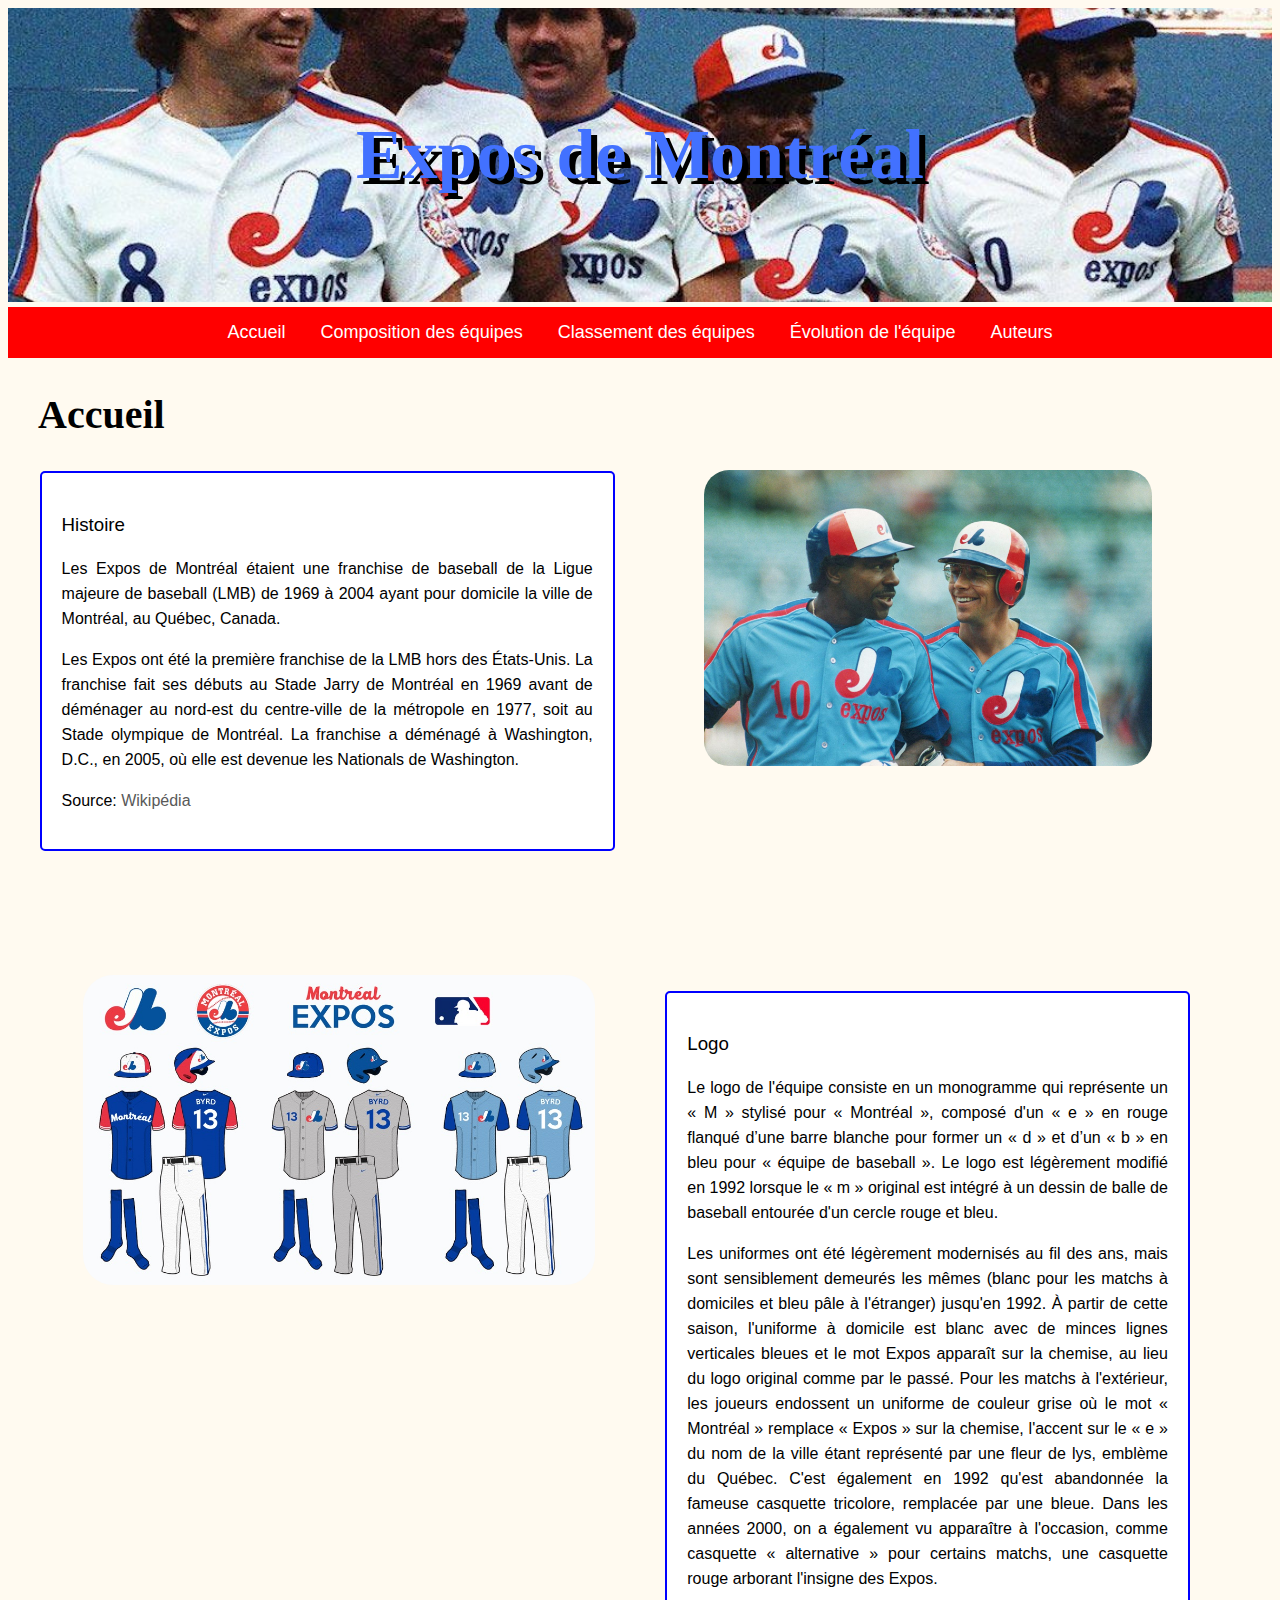
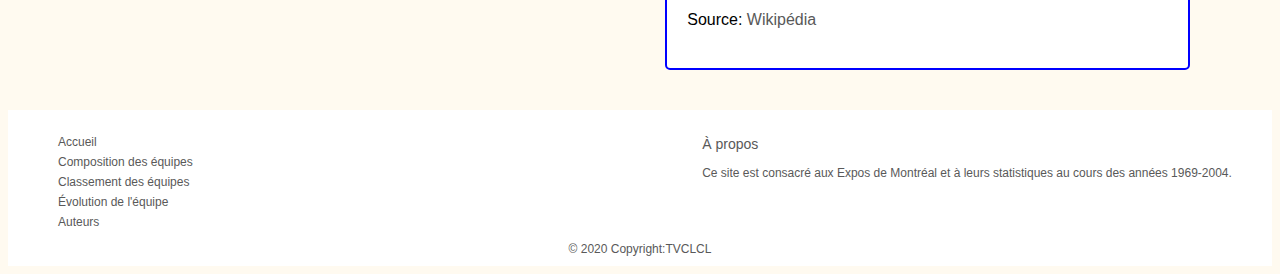
<file: 2020/expos_montreal/accueil.html>
<!--Auteurs : Thi Hang Vo, Christian Lungescu, Changmin Lee-->

<!doctype html>
<html lang="fr-ca">
    <head>
        <meta charset="utf-8">
        <title>Expos de Montréal - Accueil</title>
        <link rel="stylesheet" type="text/css" href="style.css">
        <link rel="stylesheet" type="text/css" href="style_accueil.css">
    </head>
    <body>
        <header>
            <h1>Expos de Montréal</h1>
        </header>
        <nav>
            <a href="accueil.html">Accueil</a>
            <a href="composition.html">Composition des équipes</a>
            <a href="classement.html">Classement des équipes</a>
            <a href="evolution.html">Évolution de l'équipe</a>
            <a href="auteurs.html">Auteurs</a>
        </nav>
        <main>
            <h2>Accueil</h2>
            
            <article> 
                <h3>Histoire</h3>
                <p>
                    Les Expos de Montréal étaient une franchise de
                    baseball de la Ligue majeure de baseball (LMB) de 1969 à
                    2004 ayant pour domicile la ville de Montréal, au Québec,
                    Canada.
                </p>
                <p>
                    Les Expos ont été la première franchise de la LMB hors
                    des États-Unis. La franchise fait ses débuts au Stade
                    Jarry de Montréal en 1969 avant de déménager au nord-est
                    du centre-ville de la métropole en 1977, soit au Stade
                    olympique de Montréal. La franchise a déménagé à
                    Washington, D.C., en 2005, où elle est devenue les
                    Nationals de Washington.
                </p>
                <p>
                    Source: 
                    <a class="link" href=
                    "https://fr.wikipedia.org/wiki/Expos_de_Montr%C3%A9al">
                        Wikipédia
                    </a>
                </p>
            </article>
            
            <div>
                <img  class="img1"  src="image/expo-mtl-hist.jpg"
                alt="1985 Expos de Montréal Andre Dawson et Vance Law">
            </div>
            
            <article id=article2>
                <h3>Logo</h3>
                <p>
                    Le logo de l'équipe consiste en un monogramme qui
                    représente un « M » stylisé pour « Montréal », composé
                    d'un « e » en rouge flanqué d’une barre blanche pour former
                    un « d  » et d’un « b » en bleu pour « équipe de
                    baseball ». Le logo est légèrement modifié en 1992 lorsque
                    le « m » original est intégré à un dessin de balle de
                    baseball entourée d'un cercle rouge et bleu.
                </p>
                    
                <p>
                    Les uniformes ont été légèrement modernisés au fil des
                    ans, mais sont sensiblement demeurés les mêmes (blanc pour
                    les matchs à domiciles et bleu pâle à l'étranger) jusqu'en
                    1992. À partir de cette saison, l'uniforme à domicile est
                    blanc avec de minces lignes verticales bleues et le mot
                    Expos apparaît sur la chemise, au lieu du logo original
                    comme par le passé. Pour les matchs à l'extérieur, les
                    joueurs endossent un uniforme de couleur grise où le mot
                    « Montréal » remplace « Expos » sur la chemise, l'accent
                    sur le « e » du nom de la ville étant représenté par une
                    fleur de lys, emblème du Québec. C'est également en 1992
                    qu'est abandonnée la fameuse casquette tricolore, remplacée
                    par une bleue. Dans les années 2000, on a également vu
                    apparaître à l'occasion, comme casquette « alternative »
                    pour certains matchs, une casquette rouge arborant
                    l'insigne des Expos.
                </p>
                <p>
                    Source: 
                    <a class="link" href=
                    "https://fr.wikipedia.org/wiki/Expos_de_Montr%C3%A9al">
                        Wikipédia
                    </a>
                </p>
            </article>
            
            <div>
                <img class="img2" src="image/mtl-expos-logo-uni.jpg" 
                alt="logo et uniforme de l'équipe des Expos de Montréal">
            </div>
        </main>
        <footer>
            <div>
                <ul class="listunstyled">
                    <li><a class="link" href="accueil.html">Accueil</a></li>
                    <li><a class="link" href="composition.html">Composition
                        des équipes</a></li>
                    <li><a class="link" href="classement.html">Classement des
                        équipes</a></li>
                    <li><a class="link" href="evolution.html">Évolution de
                        l'équipe</a></li>
                    <li><a class="link" href="auteurs.html">Auteurs</a></li>
                </ul>
            </div>
            <div class="about">
                <h3>À propos</h3>
                <p>Ce site est consacré aux Expos de Montréal et à leurs
                statistiques au cours des années 1969-2004.</p>
            </div>
            <div class="copycenter">© 2020 Copyright:TVCLCL</div>
        </footer>
    </body>
</html>
</file>
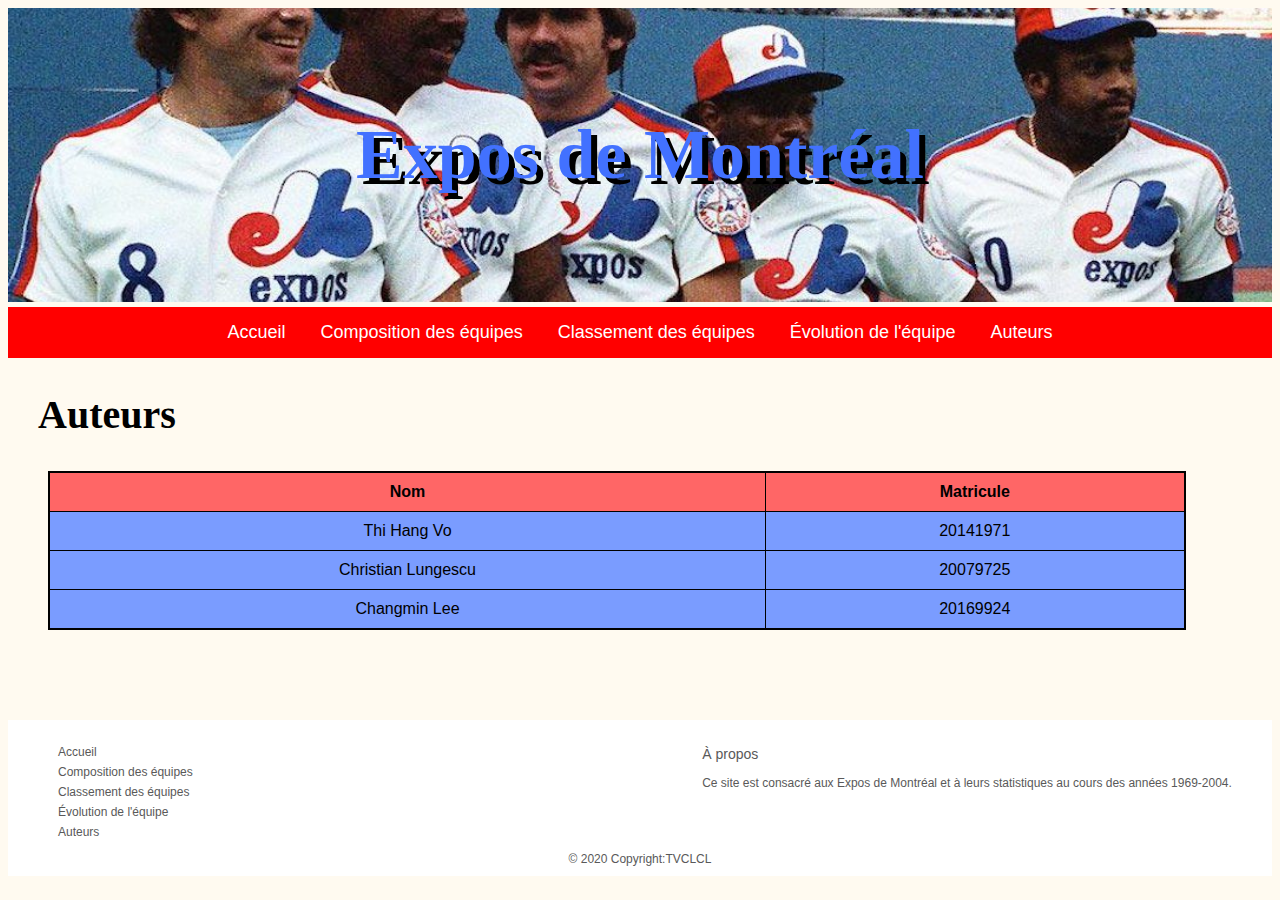
<file: 2020/expos_montreal/auteurs.html>
<!--Auteurs : Thi Hang Vo, Christian Lungescu, Changmin Lee-->

<!doctype html>
<html lang="fr-ca">
    <head>
        <meta charset="utf-8">
        <title>Expos de Montréal - Auteurs</title>
        <link rel="stylesheet" type="text/css" href="style.css">
        <link rel="stylesheet" type="text/css"
        href="style_comp_class_auteurs.css">
    </head>
    <body>
        <header>
            <h1>Expos de Montréal</h1>
        </header>
        <nav>
            <a href="accueil.html">Accueil</a>
            <a href="composition.html">Composition des équipes</a>
            <a href="classement.html">Classement des équipes</a>
            <a href="evolution.html">Évolution de l'équipe</a>
            <a href="auteurs.html">Auteurs</a>
        </nav>
        <main>
            <h2>Auteurs</h2>
            <table>
                <tr>
                    <th>Nom</th>
                    <th>Matricule</th>
                </tr>
                <tr>
                    <td>Thi Hang Vo</td>
                    <td>20141971</td>
                </tr>
                <tr>
                    <td>Christian Lungescu</td>
                    <td>20079725</td>
                </tr>
                <tr>
                    <td>Changmin Lee</td>
                    <td>20169924</td>
                </tr>
            </table>
        </main>
        <footer>
            <div>
                <ul class="listunstyled">
                    <li><a class="link" href="accueil.html">Accueil</a></li>
                    <li><a class="link" href="composition.html">Composition
                        des équipes</a></li>
                    <li><a class="link" href="classement.html">Classement des
                        équipes</a></li>
                    <li><a class="link" href="evolution.html">Évolution de
                        l'équipe</a></li>
                    <li><a class="link" href="auteurs.html">Auteurs</a></li>
                </ul>
            </div>
            <div class="about">
                <h3>À propos</h3>
                <p>Ce site est consacré aux Expos de Montréal et à leurs
                statistiques au cours des années 1969-2004.</p>
            </div>
            <div class="copycenter">© 2020 Copyright:TVCLCL</div>
        </footer>
    </body>
</html>
</file>
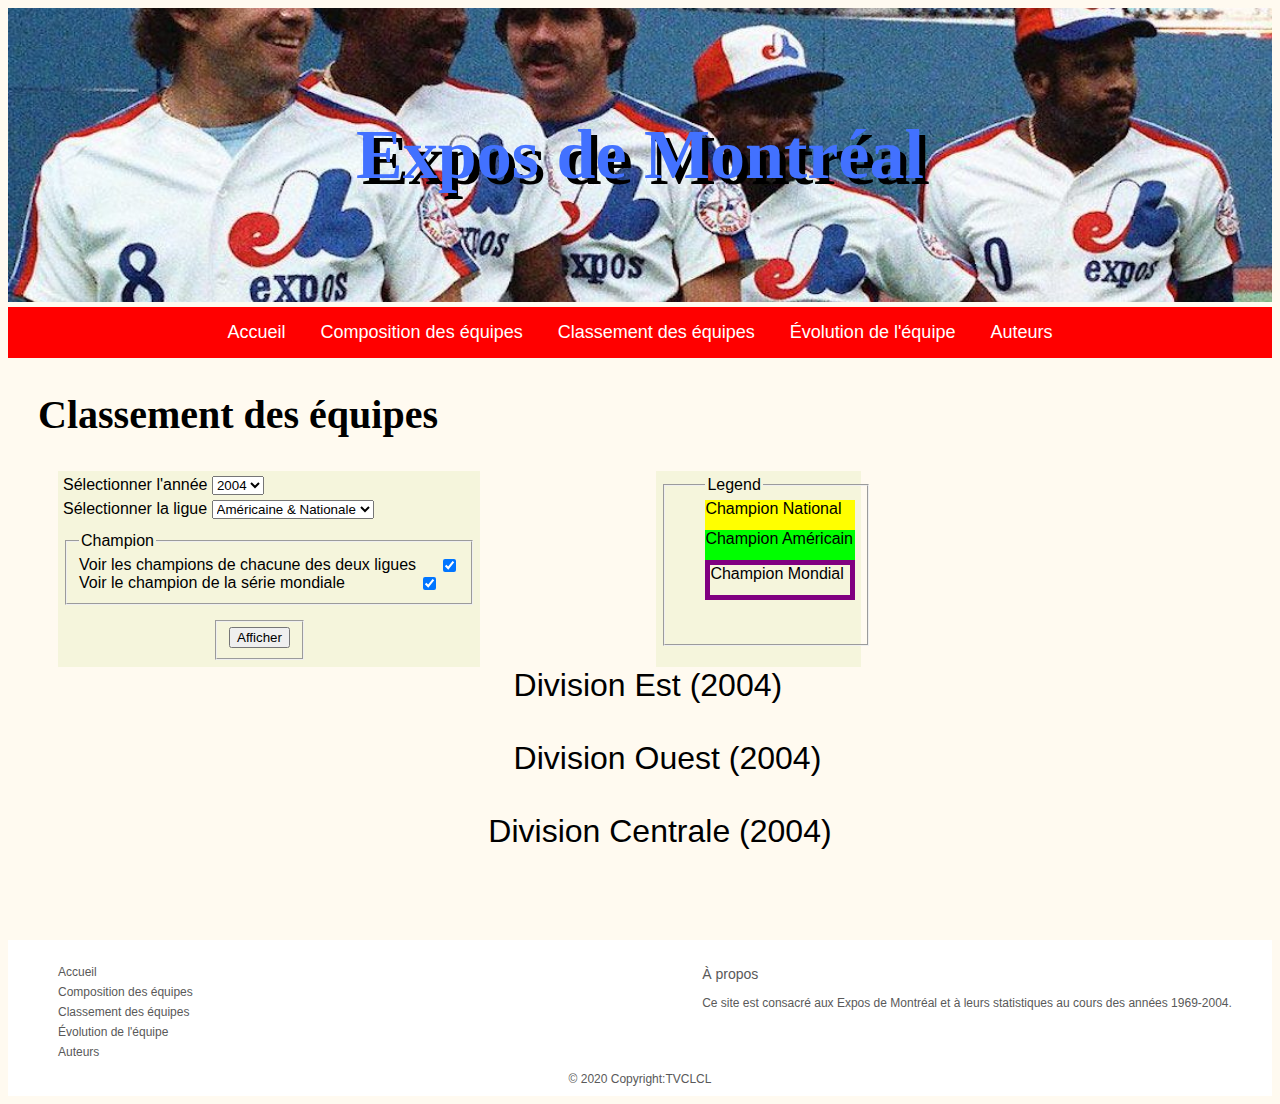
<file: 2020/expos_montreal/classement.html>
<!--Auteurs : Thi Hang Vo, Christian Lungescu, Changmin Lee-->

<!doctype html>
<html lang="fr-ca">

<head>
  <meta charset="utf-8">
  <title>Expos de Montréal - Classement des équipes</title>
  <link rel="stylesheet" type="text/css" href="style.css">
  <link rel="stylesheet" type="text/css"
    href="style_comp_class_auteurs.css">
  <script src="jquery-3.4.1.js"></script>
  <script src="classement.js"></script>
</head>

<body id="by" onload="init();">

  <header>
    <h1>Expos de Montréal</h1>
  </header>
  <nav>
    <a href="accueil.html">Accueil</a>
    <a href="composition.html">Composition des équipes</a>
    <a href="classement.html">Classement des équipes</a>
    <a href="evolution.html">Évolution de l'équipe</a>
    <a href="auteurs.html">Auteurs</a>
  </nav>

  <main>
    <h2>Classement des équipes</h2>
    <div class="divinterface"
      style="height: 191px; width: 417px; float: left;">
      <label>Sélectionner l'année
        <select name="annee" id="anneeSel" onchange="blocker1994();">
        </select>
      </label><br>

      <label style="position:relative; top: 5px;">Sélectionner la
        ligue
        <select id="ligueSel" >
          <option value="AL">Américaine & Nationale</option>
          <option value="NL">Nationale</option>
        </select>
      </label> <br><br>

      <fieldset style="width: 380px;">
        <legend>Champion</legend>
        <label>
          Voir les champions de chacune des deux ligues
          <input type="checkbox" id="champs2ligue"
            style="float: right;" checked>
        </label><br>
        <label>
          Voir le champion de la série mondiale
          <input type="checkbox" id="champSM" style="float: right;"
            checked>
        </label>
      </fieldset>

      <fieldset id="fieldappliquerclassement">

        <button id="lance">Afficher</button>
      </fieldset>
    </div>
    <div class="divinterface" 
         style="height: 191px; width: 200px; float: left;"
         id="championlegend">

      <fieldset style="padding-left:  40px; width: 150px; height: 150px;">
        <legend>Legend</legend>
        <div style="height: 30px;background-color: yellow;">Champion
          National
        </div>
        <div style="height: 30px;background-color: lime;">Champion
          Américain
        </div>
        <div style="height: 30px;border: 5px solid purple;">Champion
          Mondial
        </div>
      </fieldset>
    </div>
    <br><br>
    <div id="table1Title"
      style="margin-left: 40%; font-size:xx-large;float: left;"></div>
    <table id="tableA" style="padding-top: 60px;"></table>
    <br><br>
    <div id="table2Title"
      style="margin-left: 40%; font-size: xx-large;float: left;">
    </div>
    <table id="tableB" style="padding-top: 60px;"></table>
    <br><br>
    <div id="table3Title"
      style="margin-left: 38%; font-size: xx-large;float: left;">
    </div>
    <table id="tableC" style="padding-top: 60px;"></table>

  </main>
  <footer>
    <div>
      <ul class="listunstyled">
        <li><a class="link" href="accueil.html">Accueil</a></li>
        <li><a class="link" href="composition.html">Composition
            des équipes</a></li>
        <li><a class="link" href="classement.html">Classement des
            équipes</a></li>
        <li><a class="link" href="evolution.html">Évolution de
            l'équipe</a></li>
        <li><a class="link" href="auteurs.html">Auteurs</a></li>
      </ul>
    </div>
    <div class="about">
      <h3>À propos</h3>
      <p>Ce site est consacré aux Expos de Montréal et à leurs
        statistiques au cours des années 1969-2004.</p>
    </div>
    <div class="copycenter">© 2020 Copyright:TVCLCL</div>
  </footer>
</body>

</html>
</file>
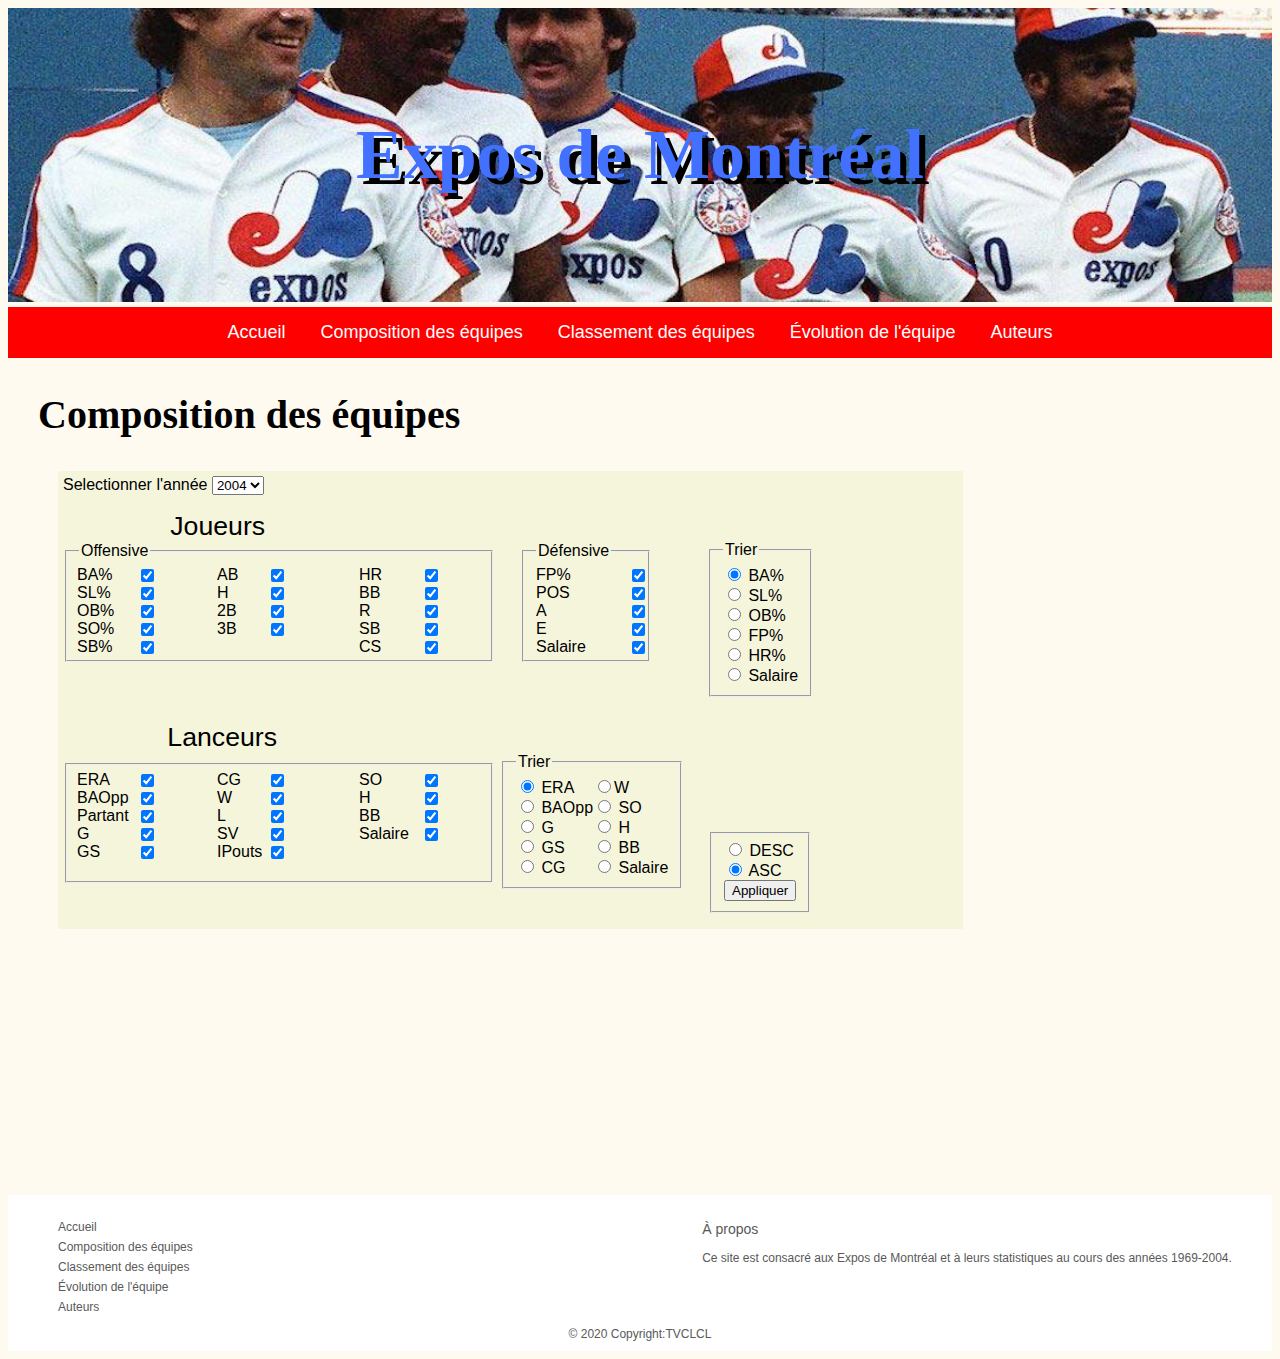
<file: 2020/expos_montreal/composition.html>
<!--Auteurs : Thi Hang Vo, Christian Lungescu, Changmin Lee-->

<!doctype html>
<html lang="fr-ca">

<head>
  <meta charset="utf-8">
  <title>Expos de Montréal - Composition des équipes</title>
  <link rel="stylesheet" type="text/css" href="style.css">
  <link rel="stylesheet" type="text/css" href="style_comp_class_auteurs.css">
  <script src="jquery-3.4.1.js"></script>
  <script src="composition.js"></script>
</head>

<body onload="init();">
  <header>
    <h1>Expos de Montréal</h1>
  </header>
  <nav>
    <a href="accueil.html">Accueil</a>
    <a href="composition.html">Composition des équipes</a>
    <a href="classement.html">Classement des équipes</a>
    <a href="evolution.html">Évolution de l'équipe</a>
    <a href="auteurs.html">Auteurs</a>
  </nav>
  <main>
    <h2>Composition des équipes</h2>
    <div class="divinterface" style="height: 30px; width: 900px;">
      <label>Selectionner l'année
        <select id="annee" onchange=disableSalaire()>
          <option>2004</option>
          <option>2003</option>
          <option>2002</option>
          <option>2001</option>
          <option>2000</option>
          <option>1999</option>
          <option>1998</option>
          <option>1997</option>
          <option>1996</option>
          <option>1995</option>
          <option>1994</option>
          <option>1993</option>
          <option>1992</option>
          <option>1991</option>
          <option>1990</option>
          <option>1989</option>
          <option>1988</option>
          <option>1987</option>
          <option>1986</option>
          <option>1985</option>
          <option>1984</option>
          <option>1983</option>
          <option>1982</option>
          <option>1981</option>
          <option>1980</option>
          <option>1979</option>
          <option>1978</option>
          <option>1977</option>
          <option>1976</option>
          <option>1975</option>
          <option>1974</option>
          <option>1973</option>
          <option>1972</option>
          <option>1971</option>
          <option>1970</option>
          <option>1969</option>
        </select>
      </label><br>
    </div>
    <div class="divinterface" style="height: 156px; 
                                    width: 900px; 
                                    padding-bottom: 50px;">
      <span style="font-size: 20pt;">Joueurs</span>
      <fieldset id="fieldoffensive">
        <legend>Offensive</legend>
        <div style="width: 130px; float: left; position: absolute;
                    left: 10px;">
          BA%
          <input type="checkbox" name="offensive" id="BA"
            class="checkboxcomposition" checked>
          <br> SL%
          <input type="checkbox" name="offensive" id="sL"
            class="checkboxcomposition" checked>
          <br> OB%
          <input type="checkbox" name="offensive" id="OB"
            class="checkboxcomposition" checked>
          <br> SO%
          <input type="checkbox" name="offensive" id="sO"
            class="checkboxcomposition" checked>
          <br> SB%
          <input type="checkbox" name="offensive" id="sBp"
            class="checkboxcomposition" checked>
        </div>
        <div style="width: 120px; float: left; position: absolute;
                    left: 150px;">
          AB
          <input type="checkbox" name="offensive" id="AB"
            class="checkboxcomposition" checked>
          <br> H
          <input type="checkbox" name="offensive" id="H"
            class="checkboxcomposition" checked>
          <br> 2B
          <input type="checkbox" name="offensive" id="2B"
            class="checkboxcomposition" checked>
          <br> 3B
          <input type="checkbox" name="offensive" id="3B"
            class="checkboxcomposition" checked>
        </div>
        <div style="width: 120px; float: right;">
          HR
          <input type="checkbox" name="offensive" id="HR"
            class="checkboxcomposition" checked>
          <br> BB
          <input type="checkbox" name="offensive" id="BB"
            class="checkboxcomposition" checked>
          <br> R
          <input type="checkbox" name="offensive" id="R"
            class="checkboxcomposition" checked>
          <br> SB
          <input type="checkbox" name="offensive" id="sB"
            class="checkboxcomposition" checked>
          <br> CS
          <input type="checkbox" name="offensive" id="CS"
            class="checkboxcomposition" checked>
        </div>
      </fieldset>
      <fieldset id="fielddefensive">
        <legend>Défensive</legend>
        <div style="width: 100px;">
          FP%
          <input type="checkbox" name="defensive" id="FP"
            class="checkboxcompositiondefensive" checked>
          <br> POS
          <input type="checkbox" name="defensive" id="POS"
            class="checkboxcompositiondefensive" checked>
          <br> A
          <input type="checkbox" name="defensive" id="A"
            class="checkboxcompositiondefensive" checked>
          <br> E
          <input type="checkbox" name="defensive" id="E"
            class="checkboxcompositiondefensive" checked>
          <br> Salaire
          <input type="checkbox" name="defensive" id="salaire"
            class="checkboxcompositiondefensive" checked>
        </div>
      </fieldset>
      <fieldset id="fieldtrier">
        <legend>Trier</legend>
        <input type="radio" name="tri" id="tri_BA" checked> BA%<br>
        <input type="radio" name="tri" id="tri_SL"> SL%<br>
        <input type="radio" name="tri" id="tri_OB"> OB%<br>
        <input type="radio" name="tri" id="tri_FP"> FP%<br>
        <input type="radio" name="tri" id="tri_HR"> HR%<br>
        <input type="radio" name="tri" id="tri_salaire">
        Salaire<br>

      </fieldset>
    </div>


    <div class="divinterface" style="height: 157px; 
                                    width: 900px;
                                    padding-bottom: 50px;">
                                    
      <span style="font-size: 20pt;">Lanceurs</span>
      <fieldset id="fieldlanceurs" style="margin-top: 10px;">

        <div style="width: 130px; float: left; position: absolute;
                    left: 10px;">
          ERA
          <input type="checkbox" name="lanceur" id="ERA"
            class="checkboxcomposition" checked>
          <br> BAOpp
          <input type="checkbox" name="lanceur" id="BAO"
            class="checkboxcomposition" checked>
          <br> Partant
          <input type="checkbox" name="lanceur" id="Par"
            class="checkboxcomposition" checked>
          <br> G
          <input type="checkbox" name="lanceur" id="G"
            class="checkboxcomposition" checked>
          <br> GS
          <input type="checkbox" name="lanceur" id="GS"
            class="checkboxcomposition" checked>
        </div>
        <div style="width: 120px; float: left; position: absolute;
                    left: 150px;">
          CG
          <input type="checkbox" name="lanceur" id="CG"
            class="checkboxcomposition" checked>
          <br> W
          <input type="checkbox" name="lanceur" id="W"
            class="checkboxcomposition" checked>
          <br> L
          <input type="checkbox" name="lanceur" id="L"
            class="checkboxcomposition" checked>
          <br> SV
          <input type="checkbox" name="lanceur" id="SV"
            class="checkboxcomposition" checked>
          <br> IPouts
          <input type="checkbox" name="lanceur" id="IPo"
            class="checkboxcomposition" checked>
        </div>
        <div style="width: 120px; float: right;">
          SO
          <input type="checkbox" name="lanceur" id="SO"
            class="checkboxcomposition" checked>
          <br> H
          <input type="checkbox" name="lanceur" id="H2"
            class="checkboxcomposition" checked>
          <br> BB
          <input type="checkbox" name="lanceur" id="BB2"
            class="checkboxcomposition" checked>
          <br> Salaire
          <input type="checkbox" name="lanceur" id="Sa"
            class="checkboxcomposition" checked>
        </div>
      </fieldset>
      <fieldset id="fieldtrier2" style="float: left;
                                        position: absolute;
                                        left: 500px;">
        <legend>Trier</legend>
        <div style="float: left;">
          <input type="radio" name="tri2" id="tri_ERA" checked> ERA<br>
          <input type="radio" name="tri2" id="tri_BAOpp"> BAOpp<br>
          <input type="radio" name="tri2" id="tri_G"> G<br>
          <input type="radio" name="tri2" id="tri_GS"> GS<br>
          <input type="radio" name="tri2" id="tri_CG"> CG<br>
        </div>
        <div style="float: left;">
          <input type="radio" name="tri2" id="tri_W">W<br>
          <input type="radio" name="tri2" id="tri_SO"> SO<br>
          <input type="radio" name="tri2" id="tri_H"> H<br>
          <input type="radio" name="tri2" id="tri_BB"> BB<br>
          <input type="radio" name="tri2" id="tri_SA"> Salaire<br>
        </div>

      </fieldset>
      <fieldset id="fieldappliquercomposition" style="float: left;">
        <input type="radio" name="ordre1" id="desc1"> DESC<br>
        <input type="radio" name="ordre1" id="asc1" checked> ASC<br>
        <button id="bouton">Appliquer</button>
      </fieldset>
    </div>

    <table class="table1" id="table1">

    </table>
    <br><br><br>

    <table id="table2">

    </table>
    <span id="legPartant" style="margin-left: 50px;
                                background-color: cyan;
                                font-size: larger;"></span>

    <table class="table2" id="table3">

    </table>

  </main>
  <footer>
    <div>
      <ul class="listunstyled">
        <li><a class="link" href="accueil.html">Accueil</a></li>
        <li><a class="link" href="composition.html">Composition
            des équipes</a></li>
        <li><a class="link" href="classement.html">Classement des
            équipes</a></li>
        <li><a class="link" href="evolution.html">Évolution de
            l'équipe</a></li>
        <li><a class="link" href="auteurs.html">Auteurs</a></li>
      </ul>
    </div>
    <div class="about">
      <h3>À propos</h3>
      <p>Ce site est consacré aux Expos de Montréal et à leurs
        statistiques au cours des années 1969-2004.</p>
    </div>
    <div class="copycenter">© 2020 Copyright:TVCLCL</div>
  </footer>
</body>

</html>
</file>
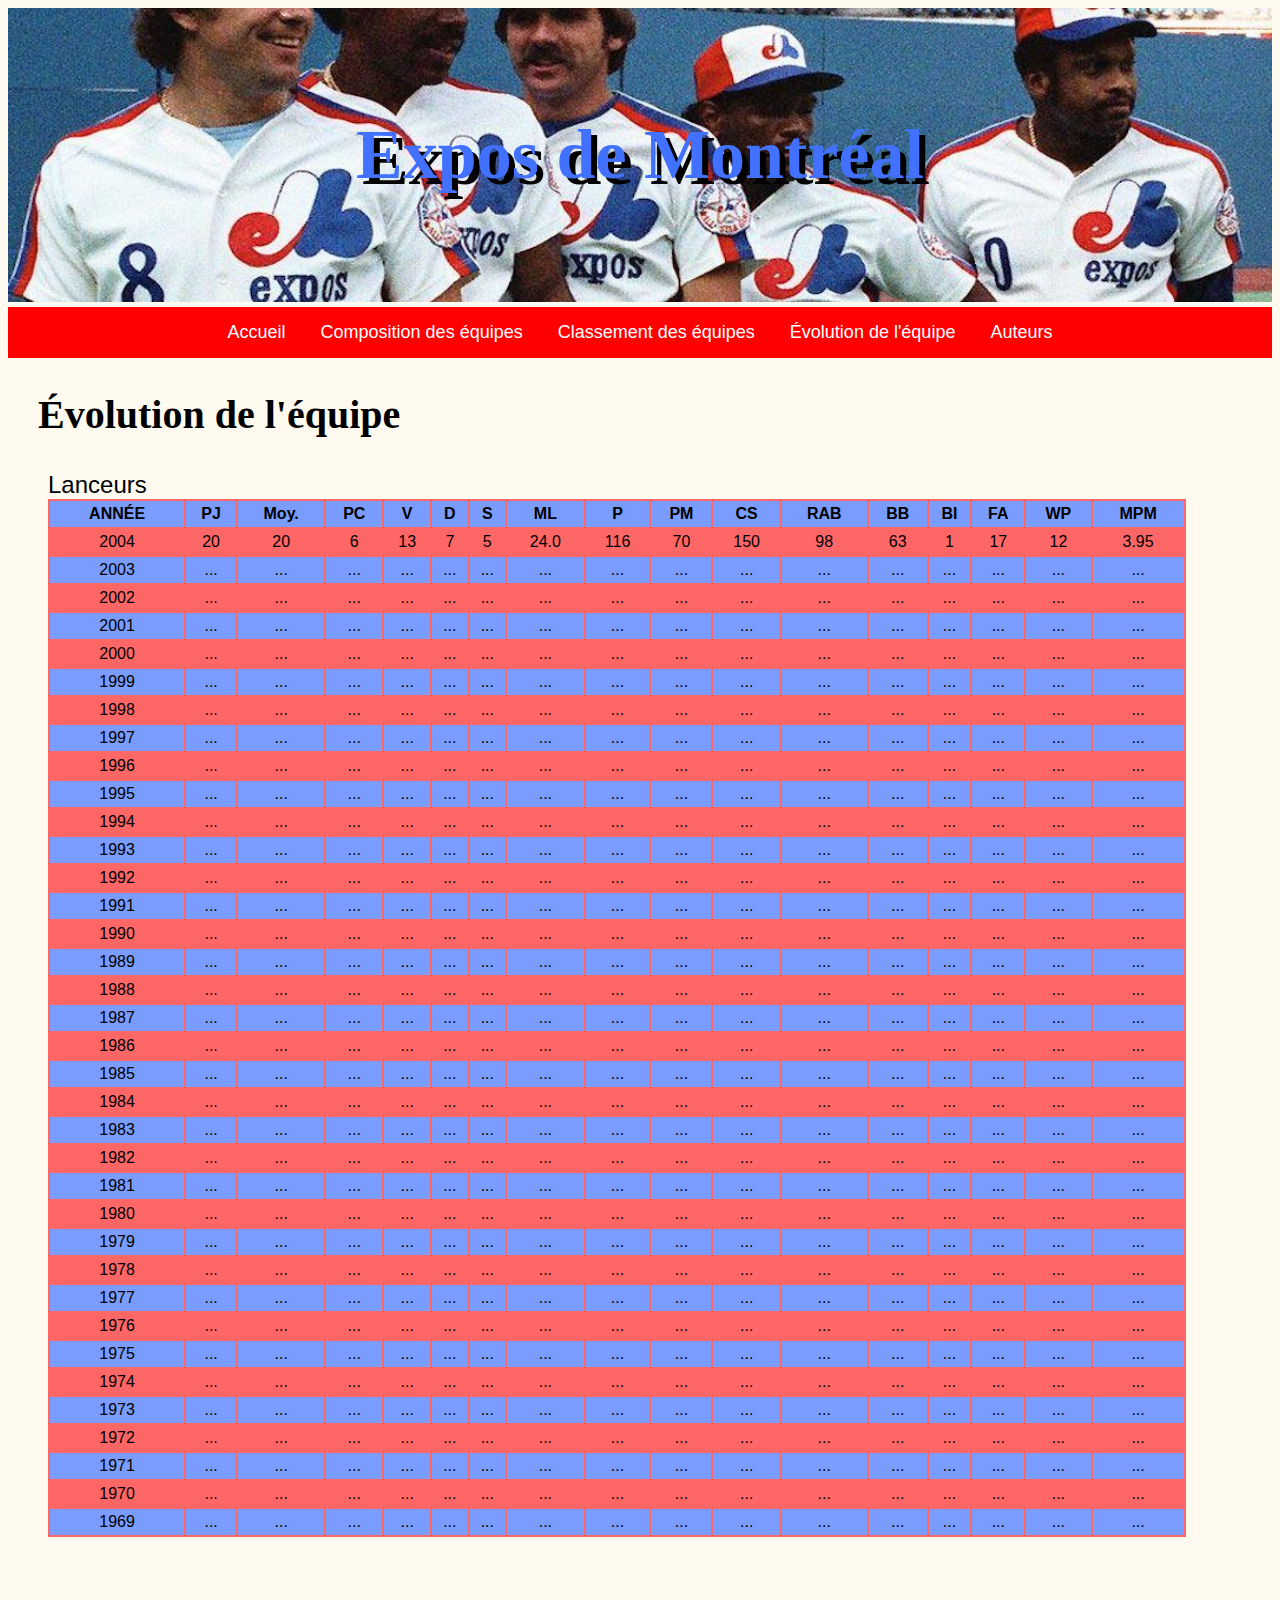
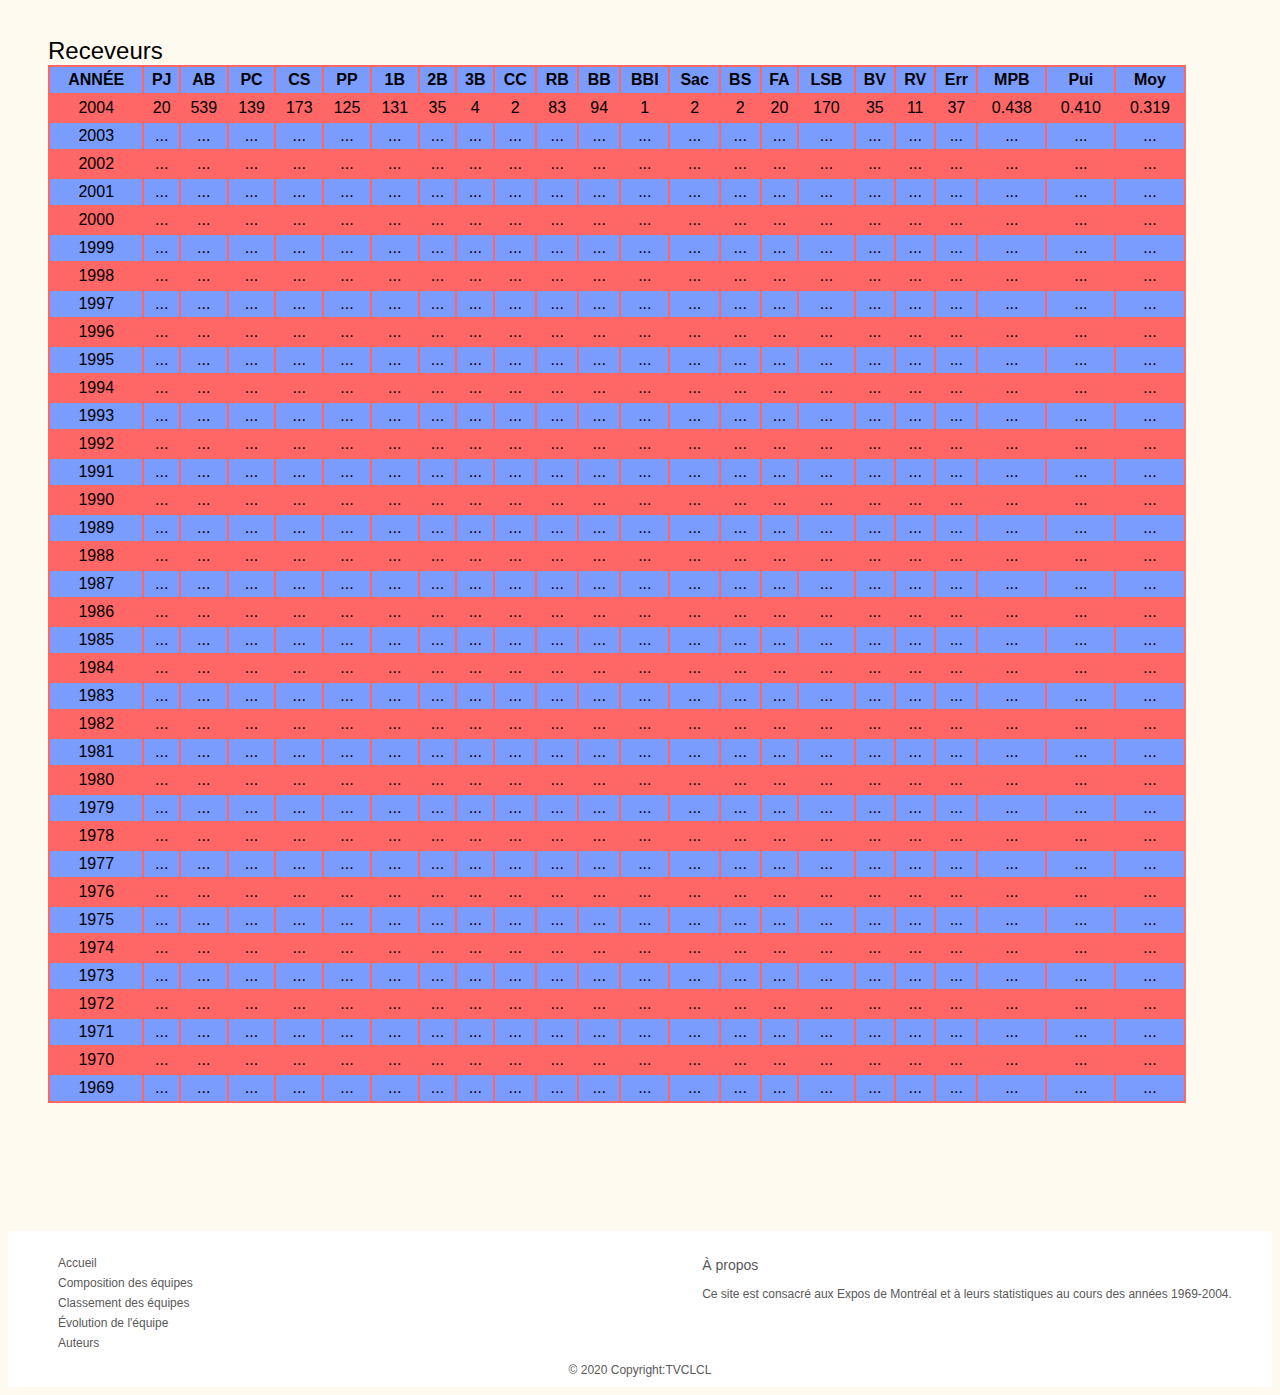
<file: 2020/expos_montreal/evolution.html>
<!--Auteurs : Thi Hang Vo, Christian Lungescu, Changmin Lee-->

<!doctype html>
<html lang="fr-ca">
    <head>
        <meta charset="utf-8">
        <title>Expos de Montréal - Évolution de l'équipe</title>
        <link rel="stylesheet" type="text/css" href="style.css">
        <link rel="stylesheet" type="text/css" href="style_evolution.css">
    </head>
    <body>
        
        <header>
            <h1>Expos de Montréal</h1>
        </header>
        <nav>
            <a href="accueil.html">Accueil</a>
            <a href="composition.html">Composition des équipes</a>
            <a href="classement.html">Classement des équipes</a>
            <a href="evolution.html">Évolution de l'équipe</a>
            <a href="auteurs.html">Auteurs</a>
        </nav>
        <main>
            <h2>Évolution de l'équipe</h2>
            <div>
                <table class="table1">
                    <caption class="captiontableau">Lanceurs</caption>
                    <tr>
                        <th>ANNÉE</th>
                        <th>PJ</th>
                        <th>Moy.</th>
                        <th>PC</th>
                        <th>V</th>
                        <th>D</th>
                        <th>S</th>
                        <th>ML</th>
                        <th>P</th>
                        <th>PM</th>
                        <th>CS</th>
                        <th>RAB</th>
                        <th>BB</th>
                        <th>BI</th>
                        <th>FA</th>
                        <th>WP</th>
                        <th>MPM</th>
                    </tr>
                    <tr>
                        <td>2004</td>
                        <td>20</td>
                        <td>20</td>
                        <td>6</td>
                        <td>13</td>
                        <td>7</td>
                        <td>5</td>
                        <td>24.0</td>
                        <td>116</td>
                        <td>70</td>
                        <td>150</td>
                        <td>98</td>
                        <td>63</td>
                        <td>1</td>
                        <td>17</td>
                        <td>12</td>
                        <td>3.95</td>
                    </tr>
                    
                    <tr>
                        <td>2003</td>
                        <td>...</td>
                        <td>...</td>
                        <td>...</td>
                        <td>...</td>
                        <td>...</td>
                        <td>...</td>
                        <td>...</td>
                        <td>...</td>
                        <td>...</td>
                        <td>...</td>
                        <td>...</td>
                        <td>...</td>
                        <td>...</td>
                        <td>...</td>
                        <td>...</td>
                        <td>...</td>
                    </tr>
                    
                    <tr>
                        <td>2002</td>
                        <td>...</td>
                        <td>...</td>
                        <td>...</td>
                        <td>...</td>
                        <td>...</td>
                        <td>...</td>
                        <td>...</td>
                        <td>...</td>
                        <td>...</td>
                        <td>...</td>
                        <td>...</td>
                        <td>...</td>
                        <td>...</td>
                        <td>...</td>
                        <td>...</td>
                        <td>...</td>
                    </tr>
                    
                    <tr>
                        <td>2001</td>
                        <td>...</td>
                        <td>...</td>
                        <td>...</td>
                        <td>...</td>
                        <td>...</td>
                        <td>...</td>
                        <td>...</td>
                        <td>...</td>
                        <td>...</td>
                        <td>...</td>
                        <td>...</td>
                        <td>...</td>
                        <td>...</td>
                        <td>...</td>
                        <td>...</td>
                        <td>...</td>
                    </tr>
                    
                    <tr>
                        <td>2000</td>
                        <td>...</td>
                        <td>...</td>
                        <td>...</td>
                        <td>...</td>
                        <td>...</td>
                        <td>...</td>
                        <td>...</td>
                        <td>...</td>
                        <td>...</td>
                        <td>...</td>
                        <td>...</td>
                        <td>...</td>
                        <td>...</td>
                        <td>...</td>
                        <td>...</td>
                        <td>...</td>
                    </tr>
                    <tr>
                        <td>1999</td>
                        <td>...</td>
                        <td>...</td>
                        <td>...</td>
                        <td>...</td>
                        <td>...</td>
                        <td>...</td>
                        <td>...</td>
                        <td>...</td>
                        <td>...</td>
                        <td>...</td>
                        <td>...</td>
                        <td>...</td>
                        <td>...</td>
                        <td>...</td>
                        <td>...</td>
                        <td>...</td>
                    </tr>
                    <tr>
                        <td>1998</td>
                        <td>...</td>
                        <td>...</td>
                        <td>...</td>
                        <td>...</td>
                        <td>...</td>
                        <td>...</td>
                        <td>...</td>
                        <td>...</td>
                        <td>...</td>
                        <td>...</td>
                        <td>...</td>
                        <td>...</td>
                        <td>...</td>
                        <td>...</td>
                        <td>...</td>
                        <td>...</td>
                    </tr>
                    <tr>
                        <td>1997</td>
                        <td>...</td>
                        <td>...</td>
                        <td>...</td>
                        <td>...</td>
                        <td>...</td>
                        <td>...</td>
                        <td>...</td>
                        <td>...</td>
                        <td>...</td>
                        <td>...</td>
                        <td>...</td>
                        <td>...</td>
                        <td>...</td>
                        <td>...</td>
                        <td>...</td>
                        <td>...</td>
                    </tr>
                    <tr>
                        <td>1996</td>
                        <td>...</td>
                        <td>...</td>
                        <td>...</td>
                        <td>...</td>
                        <td>...</td>
                        <td>...</td>
                        <td>...</td>
                        <td>...</td>
                        <td>...</td>
                        <td>...</td>
                        <td>...</td>
                        <td>...</td>
                        <td>...</td>
                        <td>...</td>
                        <td>...</td>
                        <td>...</td>
                    </tr>
                    <tr>
                        <td>1995</td>
                        <td>...</td>
                        <td>...</td>
                        <td>...</td>
                        <td>...</td>
                        <td>...</td>
                        <td>...</td>
                        <td>...</td>
                        <td>...</td>
                        <td>...</td>
                        <td>...</td>
                        <td>...</td>
                        <td>...</td>
                        <td>...</td>
                        <td>...</td>
                        <td>...</td>
                        <td>...</td>
                    </tr>
                    <tr>
                        <td>1994</td>
                        <td>...</td>
                        <td>...</td>
                        <td>...</td>
                        <td>...</td>
                        <td>...</td>
                        <td>...</td>
                        <td>...</td>
                        <td>...</td>
                        <td>...</td>
                        <td>...</td>
                        <td>...</td>
                        <td>...</td>
                        <td>...</td>
                        <td>...</td>
                        <td>...</td>
                        <td>...</td>
                    </tr>
                    <tr>
                        <td>1993</td>
                        <td>...</td>
                        <td>...</td>
                        <td>...</td>
                        <td>...</td>
                        <td>...</td>
                        <td>...</td>
                        <td>...</td>
                        <td>...</td>
                        <td>...</td>
                        <td>...</td>
                        <td>...</td>
                        <td>...</td>
                        <td>...</td>
                        <td>...</td>
                        <td>...</td>
                        <td>...</td>
                    </tr>
                    <tr>
                        <td>1992</td>
                        <td>...</td>
                        <td>...</td>
                        <td>...</td>
                        <td>...</td>
                        <td>...</td>
                        <td>...</td>
                        <td>...</td>
                        <td>...</td>
                        <td>...</td>
                        <td>...</td>
                        <td>...</td>
                        <td>...</td>
                        <td>...</td>
                        <td>...</td>
                        <td>...</td>
                        <td>...</td>
                    </tr>
                    <tr>
                        <td>1991</td>
                        <td>...</td>
                        <td>...</td>
                        <td>...</td>
                        <td>...</td>
                        <td>...</td>
                        <td>...</td>
                        <td>...</td>
                        <td>...</td>
                        <td>...</td>
                        <td>...</td>
                        <td>...</td>
                        <td>...</td>
                        <td>...</td>
                        <td>...</td>
                        <td>...</td>
                        <td>...</td>
                    </tr>
                    <tr>
                        <td>1990</td>
                        <td>...</td>
                        <td>...</td>
                        <td>...</td>
                        <td>...</td>
                        <td>...</td>
                        <td>...</td>
                        <td>...</td>
                        <td>...</td>
                        <td>...</td>
                        <td>...</td>
                        <td>...</td>
                        <td>...</td>
                        <td>...</td>
                        <td>...</td>
                        <td>...</td>
                        <td>...</td>
                    </tr>
                    <tr>
                        <td>1989</td>
                        <td>...</td>
                        <td>...</td>
                        <td>...</td>
                        <td>...</td>
                        <td>...</td>
                        <td>...</td>
                        <td>...</td>
                        <td>...</td>
                        <td>...</td>
                        <td>...</td>
                        <td>...</td>
                        <td>...</td>
                        <td>...</td>
                        <td>...</td>
                        <td>...</td>
                        <td>...</td>
                    </tr>
                    <tr>
                        <td>1988</td>
                        <td>...</td>
                        <td>...</td>
                        <td>...</td>
                        <td>...</td>
                        <td>...</td>
                        <td>...</td>
                        <td>...</td>
                        <td>...</td>
                        <td>...</td>
                        <td>...</td>
                        <td>...</td>
                        <td>...</td>
                        <td>...</td>
                        <td>...</td>
                        <td>...</td>
                        <td>...</td>
                    </tr>
                    <tr>
                        <td>1987</td>
                        <td>...</td>
                        <td>...</td>
                        <td>...</td>
                        <td>...</td>
                        <td>...</td>
                        <td>...</td>
                        <td>...</td>
                        <td>...</td>
                        <td>...</td>
                        <td>...</td>
                        <td>...</td>
                        <td>...</td>
                        <td>...</td>
                        <td>...</td>
                        <td>...</td>
                        <td>...</td>
                    </tr>
                    <tr>
                        <td>1986</td>
                        <td>...</td>
                        <td>...</td>
                        <td>...</td>
                        <td>...</td>
                        <td>...</td>
                        <td>...</td>
                        <td>...</td>
                        <td>...</td>
                        <td>...</td>
                        <td>...</td>
                        <td>...</td>
                        <td>...</td>
                        <td>...</td>
                        <td>...</td>
                        <td>...</td>
                        <td>...</td>
                    </tr>
                    <tr>
                        <td>1985</td>
                        <td>...</td>
                        <td>...</td>
                        <td>...</td>
                        <td>...</td>
                        <td>...</td>
                        <td>...</td>
                        <td>...</td>
                        <td>...</td>
                        <td>...</td>
                        <td>...</td>
                        <td>...</td>
                        <td>...</td>
                        <td>...</td>
                        <td>...</td>
                        <td>...</td>
                        <td>...</td>
                    </tr>
                    <tr>
                        <td>1984</td>
                        <td>...</td>
                        <td>...</td>
                        <td>...</td>
                        <td>...</td>
                        <td>...</td>
                        <td>...</td>
                        <td>...</td>
                        <td>...</td>
                        <td>...</td>
                        <td>...</td>
                        <td>...</td>
                        <td>...</td>
                        <td>...</td>
                        <td>...</td>
                        <td>...</td>
                        <td>...</td>
                    </tr>
                    <tr>
                        <td>1983</td>
                        <td>...</td>
                        <td>...</td>
                        <td>...</td>
                        <td>...</td>
                        <td>...</td>
                        <td>...</td>
                        <td>...</td>
                        <td>...</td>
                        <td>...</td>
                        <td>...</td>
                        <td>...</td>
                        <td>...</td>
                        <td>...</td>
                        <td>...</td>
                        <td>...</td>
                        <td>...</td>
                    </tr>
                    <tr>
                        <td>1982</td>
                        <td>...</td>
                        <td>...</td>
                        <td>...</td>
                        <td>...</td>
                        <td>...</td>
                        <td>...</td>
                        <td>...</td>
                        <td>...</td>
                        <td>...</td>
                        <td>...</td>
                        <td>...</td>
                        <td>...</td>
                        <td>...</td>
                        <td>...</td>
                        <td>...</td>
                        <td>...</td>
                    </tr>
                    <tr>
                        <td>1981</td>
                        <td>...</td>
                        <td>...</td>
                        <td>...</td>
                        <td>...</td>
                        <td>...</td>
                        <td>...</td>
                        <td>...</td>
                        <td>...</td>
                        <td>...</td>
                        <td>...</td>
                        <td>...</td>
                        <td>...</td>
                        <td>...</td>
                        <td>...</td>
                        <td>...</td>
                        <td>...</td>
                    </tr>
                    <tr>
                        <td>1980</td>
                        <td>...</td>
                        <td>...</td>
                        <td>...</td>
                        <td>...</td>
                        <td>...</td>
                        <td>...</td>
                        <td>...</td>
                        <td>...</td>
                        <td>...</td>
                        <td>...</td>
                        <td>...</td>
                        <td>...</td>
                        <td>...</td>
                        <td>...</td>
                        <td>...</td>
                        <td>...</td>
                    </tr>
                    <tr>
                        <td>1979</td>
                        <td>...</td>
                        <td>...</td>
                        <td>...</td>
                        <td>...</td>
                        <td>...</td>
                        <td>...</td>
                        <td>...</td>
                        <td>...</td>
                        <td>...</td>
                        <td>...</td>
                        <td>...</td>
                        <td>...</td>
                        <td>...</td>
                        <td>...</td>
                        <td>...</td>
                        <td>...</td>
                    </tr>
                    <tr>
                        <td>1978</td>
                        <td>...</td>
                        <td>...</td>
                        <td>...</td>
                        <td>...</td>
                        <td>...</td>
                        <td>...</td>
                        <td>...</td>
                        <td>...</td>
                        <td>...</td>
                        <td>...</td>
                        <td>...</td>
                        <td>...</td>
                        <td>...</td>
                        <td>...</td>
                        <td>...</td>
                        <td>...</td>
                    </tr>
                    <tr>
                        <td>1977</td>
                        <td>...</td>
                        <td>...</td>
                        <td>...</td>
                        <td>...</td>
                        <td>...</td>
                        <td>...</td>
                        <td>...</td>
                        <td>...</td>
                        <td>...</td>
                        <td>...</td>
                        <td>...</td>
                        <td>...</td>
                        <td>...</td>
                        <td>...</td>
                        <td>...</td>
                        <td>...</td>
                    </tr>
                    <tr>
                        <td>1976</td>
                        <td>...</td>
                        <td>...</td>
                        <td>...</td>
                        <td>...</td>
                        <td>...</td>
                        <td>...</td>
                        <td>...</td>
                        <td>...</td>
                        <td>...</td>
                        <td>...</td>
                        <td>...</td>
                        <td>...</td>
                        <td>...</td>
                        <td>...</td>
                        <td>...</td>
                        <td>...</td>
                    </tr>
                    <tr>
                        <td>1975</td>
                        <td>...</td>
                        <td>...</td>
                        <td>...</td>
                        <td>...</td>
                        <td>...</td>
                        <td>...</td>
                        <td>...</td>
                        <td>...</td>
                        <td>...</td>
                        <td>...</td>
                        <td>...</td>
                        <td>...</td>
                        <td>...</td>
                        <td>...</td>
                        <td>...</td>
                        <td>...</td>
                    </tr>
                    <tr>
                        <td>1974</td>
                        <td>...</td>
                        <td>...</td>
                        <td>...</td>
                        <td>...</td>
                        <td>...</td>
                        <td>...</td>
                        <td>...</td>
                        <td>...</td>
                        <td>...</td>
                        <td>...</td>
                        <td>...</td>
                        <td>...</td>
                        <td>...</td>
                        <td>...</td>
                        <td>...</td>
                        <td>...</td>
                    </tr>
                    <tr>
                        <td>1973</td>
                        <td>...</td>
                        <td>...</td>
                        <td>...</td>
                        <td>...</td>
                        <td>...</td>
                        <td>...</td>
                        <td>...</td>
                        <td>...</td>
                        <td>...</td>
                        <td>...</td>
                        <td>...</td>
                        <td>...</td>
                        <td>...</td>
                        <td>...</td>
                        <td>...</td>
                        <td>...</td>
                    </tr>
                    <tr>
                        <td>1972</td>
                        <td>...</td>
                        <td>...</td>
                        <td>...</td>
                        <td>...</td>
                        <td>...</td>
                        <td>...</td>
                        <td>...</td>
                        <td>...</td>
                        <td>...</td>
                        <td>...</td>
                        <td>...</td>
                        <td>...</td>
                        <td>...</td>
                        <td>...</td>
                        <td>...</td>
                        <td>...</td>
                    </tr>
                    <tr>
                        <td>1971</td>
                        <td>...</td>
                        <td>...</td>
                        <td>...</td>
                        <td>...</td>
                        <td>...</td>
                        <td>...</td>
                        <td>...</td>
                        <td>...</td>
                        <td>...</td>
                        <td>...</td>
                        <td>...</td>
                        <td>...</td>
                        <td>...</td>
                        <td>...</td>
                        <td>...</td>
                        <td>...</td>
                    </tr>
                    <tr>
                        <td>1970</td>
                        <td>...</td>
                        <td>...</td>
                        <td>...</td>
                        <td>...</td>
                        <td>...</td>
                        <td>...</td>
                        <td>...</td>
                        <td>...</td>
                        <td>...</td>
                        <td>...</td>
                        <td>...</td>
                        <td>...</td>
                        <td>...</td>
                        <td>...</td>
                        <td>...</td>
                        <td>...</td>
                    </tr>
                    <tr>
                        <td>1969</td>
                        <td>...</td>
                        <td>...</td>
                        <td>...</td>
                        <td>...</td>
                        <td>...</td>
                        <td>...</td>
                        <td>...</td>
                        <td>...</td>
                        <td>...</td>
                        <td>...</td>
                        <td>...</td>
                        <td>...</td>
                        <td>...</td>
                        <td>...</td>
                        <td>...</td>
                        <td>...</td>
                    </tr>

                </table>
            </div>

            <div>
                <table class="table2">
                    <caption class="captiontableau">Receveurs</caption>

                    <tr>
                        <th>ANNÉE</th>
                        <th>PJ</th>
                        <th>AB</th>
                        <th>PC</th>
                        <th>CS</th>
                        <th>PP</th>
                        <th>1B</th>
                        <th>2B</th>
                        <th>3B</th>
                        <th>CC</th>
                        <th>RB</th>
                        <th>BB</th>
                        <th>BBI</th>
                        <th>Sac</th>
                        <th>BS</th>
                        <th>FA</th>
                        <th>LSB</th>
                        <th>BV</th>
                        <th>RV</th>
                        <th>Err</th>
                        <th>MPB</th>
                        <th>Pui</th>
                        <th>Moy</th>
                    </tr>
                    <tr>
                        <td>2004</td>
                        <td>20</td>
                        <td>539</td>
                        <td>139</td>
                        <td>173</td>
                        <td>125</td>
                        <td>131</td>
                        <td>35</td>
                        <td>4</td>
                        <td>2</td>
                        <td>83</td>
                        <td>94</td>
                        <td>1</td>
                        <td>2</td>
                        <td>2</td>
                        <td>20</td>
                        <td>170</td>
                        <td>35</td>
                        <td>11</td>
                        <td>37</td>
                        <td>0.438</td>
                        <td>0.410</td>
                        <td>0.319</td>
                    </tr>
                    <tr>
                        <td>2003</td>
                        <td>...</td>
                        <td>...</td>
                        <td>...</td>
                        <td>...</td>
                        <td>...</td>
                        <td>...</td>
                        <td>...</td>
                        <td>...</td>
                        <td>...</td>
                        <td>...</td>
                        <td>...</td>
                        <td>...</td>
                        <td>...</td>
                        <td>...</td>
                        <td>...</td>
                        <td>...</td>
                        <td>...</td>
                        <td>...</td>
                        <td>...</td>
                        <td>...</td>
                        <td>...</td>
                        <td>...</td>
                    </tr>
                    <tr>
                        <td>2002</td>
                        <td>...</td>
                        <td>...</td>
                        <td>...</td>
                        <td>...</td>
                        <td>...</td>
                        <td>...</td>
                        <td>...</td>
                        <td>...</td>
                        <td>...</td>
                        <td>...</td>
                        <td>...</td>
                        <td>...</td>
                        <td>...</td>
                        <td>...</td>
                        <td>...</td>
                        <td>...</td>
                        <td>...</td>
                        <td>...</td>
                        <td>...</td>
                        <td>...</td>
                        <td>...</td>
                        <td>...</td>
                    </tr>
                    <tr>
                        <td>2001</td>
                        <td>...</td>
                        <td>...</td>
                        <td>...</td>
                        <td>...</td>
                        <td>...</td>
                        <td>...</td>
                        <td>...</td>
                        <td>...</td>
                        <td>...</td>
                        <td>...</td>
                        <td>...</td>
                        <td>...</td>
                        <td>...</td>
                        <td>...</td>
                        <td>...</td>
                        <td>...</td>
                        <td>...</td>
                        <td>...</td>
                        <td>...</td>
                        <td>...</td>
                        <td>...</td>
                        <td>...</td>
                    </tr>
                    <tr>
                        <td>2000</td>
                        <td>...</td>
                        <td>...</td>
                        <td>...</td>
                        <td>...</td>
                        <td>...</td>
                        <td>...</td>
                        <td>...</td>
                        <td>...</td>
                        <td>...</td>
                        <td>...</td>
                        <td>...</td>
                        <td>...</td>
                        <td>...</td>
                        <td>...</td>
                        <td>...</td>
                        <td>...</td>
                        <td>...</td>
                        <td>...</td>
                        <td>...</td>
                        <td>...</td>
                        <td>...</td>
                        <td>...</td>
                    </tr>
                    <tr>
                        <td>1999</td>
                        <td>...</td>
                        <td>...</td>
                        <td>...</td>
                        <td>...</td>
                        <td>...</td>
                        <td>...</td>
                        <td>...</td>
                        <td>...</td>
                        <td>...</td>
                        <td>...</td>
                        <td>...</td>
                        <td>...</td>
                        <td>...</td>
                        <td>...</td>
                        <td>...</td>
                        <td>...</td>
                        <td>...</td>
                        <td>...</td>
                        <td>...</td>
                        <td>...</td>
                        <td>...</td>
                        <td>...</td>
                    </tr>
                    <tr>
                        <td>1998</td>
                        <td>...</td>
                        <td>...</td>
                        <td>...</td>
                        <td>...</td>
                        <td>...</td>
                        <td>...</td>
                        <td>...</td>
                        <td>...</td>
                        <td>...</td>
                        <td>...</td>
                        <td>...</td>
                        <td>...</td>
                        <td>...</td>
                        <td>...</td>
                        <td>...</td>
                        <td>...</td>
                        <td>...</td>
                        <td>...</td>
                        <td>...</td>
                        <td>...</td>
                        <td>...</td>
                        <td>...</td>
                    </tr>
                    <tr>
                        <td>1997</td>
                        <td>...</td>
                        <td>...</td>
                        <td>...</td>
                        <td>...</td>
                        <td>...</td>
                        <td>...</td>
                        <td>...</td>
                        <td>...</td>
                        <td>...</td>
                        <td>...</td>
                        <td>...</td>
                        <td>...</td>
                        <td>...</td>
                        <td>...</td>
                        <td>...</td>
                        <td>...</td>
                        <td>...</td>
                        <td>...</td>
                        <td>...</td>
                        <td>...</td>
                        <td>...</td>
                        <td>...</td>
                    </tr>
                    <tr>
                        <td>1996</td>
                        <td>...</td>
                        <td>...</td>
                        <td>...</td>
                        <td>...</td>
                        <td>...</td>
                        <td>...</td>
                        <td>...</td>
                        <td>...</td>
                        <td>...</td>
                        <td>...</td>
                        <td>...</td>
                        <td>...</td>
                        <td>...</td>
                        <td>...</td>
                        <td>...</td>
                        <td>...</td>
                        <td>...</td>
                        <td>...</td>
                        <td>...</td>
                        <td>...</td>
                        <td>...</td>
                        <td>...</td>
                    </tr>
                    <tr>
                        <td>1995</td>
                        <td>...</td>
                        <td>...</td>
                        <td>...</td>
                        <td>...</td>
                        <td>...</td>
                        <td>...</td>
                        <td>...</td>
                        <td>...</td>
                        <td>...</td>
                        <td>...</td>
                        <td>...</td>
                        <td>...</td>
                        <td>...</td>
                        <td>...</td>
                        <td>...</td>
                        <td>...</td>
                        <td>...</td>
                        <td>...</td>
                        <td>...</td>
                        <td>...</td>
                        <td>...</td>
                        <td>...</td>
                    </tr>
                    <tr>
                        <td>1994</td>
                        <td>...</td>
                        <td>...</td>
                        <td>...</td>
                        <td>...</td>
                        <td>...</td>
                        <td>...</td>
                        <td>...</td>
                        <td>...</td>
                        <td>...</td>
                        <td>...</td>
                        <td>...</td>
                        <td>...</td>
                        <td>...</td>
                        <td>...</td>
                        <td>...</td>
                        <td>...</td>
                        <td>...</td>
                        <td>...</td>
                        <td>...</td>
                        <td>...</td>
                        <td>...</td>
                        <td>...</td>
                    </tr>
                    <tr>
                        <td>1993</td>
                        <td>...</td>
                        <td>...</td>
                        <td>...</td>
                        <td>...</td>
                        <td>...</td>
                        <td>...</td>
                        <td>...</td>
                        <td>...</td>
                        <td>...</td>
                        <td>...</td>
                        <td>...</td>
                        <td>...</td>
                        <td>...</td>
                        <td>...</td>
                        <td>...</td>
                        <td>...</td>
                        <td>...</td>
                        <td>...</td>
                        <td>...</td>
                        <td>...</td>
                        <td>...</td>
                        <td>...</td>
                    </tr>
                    <tr>
                        <td>1992</td>
                        <td>...</td>
                        <td>...</td>
                        <td>...</td>
                        <td>...</td>
                        <td>...</td>
                        <td>...</td>
                        <td>...</td>
                        <td>...</td>
                        <td>...</td>
                        <td>...</td>
                        <td>...</td>
                        <td>...</td>
                        <td>...</td>
                        <td>...</td>
                        <td>...</td>
                        <td>...</td>
                        <td>...</td>
                        <td>...</td>
                        <td>...</td>
                        <td>...</td>
                        <td>...</td>
                        <td>...</td>
                    </tr>
                    <tr>
                        <td>1991</td>
                        <td>...</td>
                        <td>...</td>
                        <td>...</td>
                        <td>...</td>
                        <td>...</td>
                        <td>...</td>
                        <td>...</td>
                        <td>...</td>
                        <td>...</td>
                        <td>...</td>
                        <td>...</td>
                        <td>...</td>
                        <td>...</td>
                        <td>...</td>
                        <td>...</td>
                        <td>...</td>
                        <td>...</td>
                        <td>...</td>
                        <td>...</td>
                        <td>...</td>
                        <td>...</td>
                        <td>...</td>
                    </tr>
                    <tr>
                        <td>1990</td>
                        <td>...</td>
                        <td>...</td>
                        <td>...</td>
                        <td>...</td>
                        <td>...</td>
                        <td>...</td>
                        <td>...</td>
                        <td>...</td>
                        <td>...</td>
                        <td>...</td>
                        <td>...</td>
                        <td>...</td>
                        <td>...</td>
                        <td>...</td>
                        <td>...</td>
                        <td>...</td>
                        <td>...</td>
                        <td>...</td>
                        <td>...</td>
                        <td>...</td>
                        <td>...</td>
                        <td>...</td>
                    </tr>
                    <tr>
                        <td>1989</td>
                        <td>...</td>
                        <td>...</td>
                        <td>...</td>
                        <td>...</td>
                        <td>...</td>
                        <td>...</td>
                        <td>...</td>
                        <td>...</td>
                        <td>...</td>
                        <td>...</td>
                        <td>...</td>
                        <td>...</td>
                        <td>...</td>
                        <td>...</td>
                        <td>...</td>
                        <td>...</td>
                        <td>...</td>
                        <td>...</td>
                        <td>...</td>
                        <td>...</td>
                        <td>...</td>
                        <td>...</td>
                    </tr>
                    <tr>
                        <td>1988</td>
                        <td>...</td>
                        <td>...</td>
                        <td>...</td>
                        <td>...</td>
                        <td>...</td>
                        <td>...</td>
                        <td>...</td>
                        <td>...</td>
                        <td>...</td>
                        <td>...</td>
                        <td>...</td>
                        <td>...</td>
                        <td>...</td>
                        <td>...</td>
                        <td>...</td>
                        <td>...</td>
                        <td>...</td>
                        <td>...</td>
                        <td>...</td>
                        <td>...</td>
                        <td>...</td>
                        <td>...</td>
                    </tr>
                    <tr>
                        <td>1987</td>
                        <td>...</td>
                        <td>...</td>
                        <td>...</td>
                        <td>...</td>
                        <td>...</td>
                        <td>...</td>
                        <td>...</td>
                        <td>...</td>
                        <td>...</td>
                        <td>...</td>
                        <td>...</td>
                        <td>...</td>
                        <td>...</td>
                        <td>...</td>
                        <td>...</td>
                        <td>...</td>
                        <td>...</td>
                        <td>...</td>
                        <td>...</td>
                        <td>...</td>
                        <td>...</td>
                        <td>...</td>
                    </tr>
                    <tr>
                        <td>1986</td>
                        <td>...</td>
                        <td>...</td>
                        <td>...</td>
                        <td>...</td>
                        <td>...</td>
                        <td>...</td>
                        <td>...</td>
                        <td>...</td>
                        <td>...</td>
                        <td>...</td>
                        <td>...</td>
                        <td>...</td>
                        <td>...</td>
                        <td>...</td>
                        <td>...</td>
                        <td>...</td>
                        <td>...</td>
                        <td>...</td>
                        <td>...</td>
                        <td>...</td>
                        <td>...</td>
                        <td>...</td>
                    </tr>
                    <tr>
                        <td>1985</td>
                        <td>...</td>
                        <td>...</td>
                        <td>...</td>
                        <td>...</td>
                        <td>...</td>
                        <td>...</td>
                        <td>...</td>
                        <td>...</td>
                        <td>...</td>
                        <td>...</td>
                        <td>...</td>
                        <td>...</td>
                        <td>...</td>
                        <td>...</td>
                        <td>...</td>
                        <td>...</td>
                        <td>...</td>
                        <td>...</td>
                        <td>...</td>
                        <td>...</td>
                        <td>...</td>
                        <td>...</td>
                    </tr>
                    <tr>
                        <td>1984</td>
                        <td>...</td>
                        <td>...</td>
                        <td>...</td>
                        <td>...</td>
                        <td>...</td>
                        <td>...</td>
                        <td>...</td>
                        <td>...</td>
                        <td>...</td>
                        <td>...</td>
                        <td>...</td>
                        <td>...</td>
                        <td>...</td>
                        <td>...</td>
                        <td>...</td>
                        <td>...</td>
                        <td>...</td>
                        <td>...</td>
                        <td>...</td>
                        <td>...</td>
                        <td>...</td>
                        <td>...</td>
                    </tr>
                    <tr>
                        <td>1983</td>
                        <td>...</td>
                        <td>...</td>
                        <td>...</td>
                        <td>...</td>
                        <td>...</td>
                        <td>...</td>
                        <td>...</td>
                        <td>...</td>
                        <td>...</td>
                        <td>...</td>
                        <td>...</td>
                        <td>...</td>
                        <td>...</td>
                        <td>...</td>
                        <td>...</td>
                        <td>...</td>
                        <td>...</td>
                        <td>...</td>
                        <td>...</td>
                        <td>...</td>
                        <td>...</td>
                        <td>...</td>
                    </tr>
                    <tr>
                        <td>1982</td>
                        <td>...</td>
                        <td>...</td>
                        <td>...</td>
                        <td>...</td>
                        <td>...</td>
                        <td>...</td>
                        <td>...</td>
                        <td>...</td>
                        <td>...</td>
                        <td>...</td>
                        <td>...</td>
                        <td>...</td>
                        <td>...</td>
                        <td>...</td>
                        <td>...</td>
                        <td>...</td>
                        <td>...</td>
                        <td>...</td>
                        <td>...</td>
                        <td>...</td>
                        <td>...</td>
                        <td>...</td>
                    </tr>
                    <tr>
                        <td>1981</td>
                        <td>...</td>
                        <td>...</td>
                        <td>...</td>
                        <td>...</td>
                        <td>...</td>
                        <td>...</td>
                        <td>...</td>
                        <td>...</td>
                        <td>...</td>
                        <td>...</td>
                        <td>...</td>
                        <td>...</td>
                        <td>...</td>
                        <td>...</td>
                        <td>...</td>
                        <td>...</td>
                        <td>...</td>
                        <td>...</td>
                        <td>...</td>
                        <td>...</td>
                        <td>...</td>
                        <td>...</td>
                    </tr>
                    <tr>
                        <td>1980</td>
                        <td>...</td>
                        <td>...</td>
                        <td>...</td>
                        <td>...</td>
                        <td>...</td>
                        <td>...</td>
                        <td>...</td>
                        <td>...</td>
                        <td>...</td>
                        <td>...</td>
                        <td>...</td>
                        <td>...</td>
                        <td>...</td>
                        <td>...</td>
                        <td>...</td>
                        <td>...</td>
                        <td>...</td>
                        <td>...</td>
                        <td>...</td>
                        <td>...</td>
                        <td>...</td>
                        <td>...</td>
                    </tr>
                    <tr>
                        <td>1979</td>
                        <td>...</td>
                        <td>...</td>
                        <td>...</td>
                        <td>...</td>
                        <td>...</td>
                        <td>...</td>
                        <td>...</td>
                        <td>...</td>
                        <td>...</td>
                        <td>...</td>
                        <td>...</td>
                        <td>...</td>
                        <td>...</td>
                        <td>...</td>
                        <td>...</td>
                        <td>...</td>
                        <td>...</td>
                        <td>...</td>
                        <td>...</td>
                        <td>...</td>
                        <td>...</td>
                        <td>...</td>
                    </tr>
                    <tr>
                        <td>1978</td>
                        <td>...</td>
                        <td>...</td>
                        <td>...</td>
                        <td>...</td>
                        <td>...</td>
                        <td>...</td>
                        <td>...</td>
                        <td>...</td>
                        <td>...</td>
                        <td>...</td>
                        <td>...</td>
                        <td>...</td>
                        <td>...</td>
                        <td>...</td>
                        <td>...</td>
                        <td>...</td>
                        <td>...</td>
                        <td>...</td>
                        <td>...</td>
                        <td>...</td>
                        <td>...</td>
                        <td>...</td>
                    </tr>
                    <tr>
                        <td>1977</td>
                        <td>...</td>
                        <td>...</td>
                        <td>...</td>
                        <td>...</td>
                        <td>...</td>
                        <td>...</td>
                        <td>...</td>
                        <td>...</td>
                        <td>...</td>
                        <td>...</td>
                        <td>...</td>
                        <td>...</td>
                        <td>...</td>
                        <td>...</td>
                        <td>...</td>
                        <td>...</td>
                        <td>...</td>
                        <td>...</td>
                        <td>...</td>
                        <td>...</td>
                        <td>...</td>
                        <td>...</td>
                    </tr>
                    <tr>
                        <td>1976</td>
                        <td>...</td>
                        <td>...</td>
                        <td>...</td>
                        <td>...</td>
                        <td>...</td>
                        <td>...</td>
                        <td>...</td>
                        <td>...</td>
                        <td>...</td>
                        <td>...</td>
                        <td>...</td>
                        <td>...</td>
                        <td>...</td>
                        <td>...</td>
                        <td>...</td>
                        <td>...</td>
                        <td>...</td>
                        <td>...</td>
                        <td>...</td>
                        <td>...</td>
                        <td>...</td>
                        <td>...</td>
                    </tr>
                    <tr>
                        <td>1975</td>
                        <td>...</td>
                        <td>...</td>
                        <td>...</td>
                        <td>...</td>
                        <td>...</td>
                        <td>...</td>
                        <td>...</td>
                        <td>...</td>
                        <td>...</td>
                        <td>...</td>
                        <td>...</td>
                        <td>...</td>
                        <td>...</td>
                        <td>...</td>
                        <td>...</td>
                        <td>...</td>
                        <td>...</td>
                        <td>...</td>
                        <td>...</td>
                        <td>...</td>
                        <td>...</td>
                        <td>...</td>
                    </tr>
                    <tr>
                        <td>1974</td>
                        <td>...</td>
                        <td>...</td>
                        <td>...</td>
                        <td>...</td>
                        <td>...</td>
                        <td>...</td>
                        <td>...</td>
                        <td>...</td>
                        <td>...</td>
                        <td>...</td>
                        <td>...</td>
                        <td>...</td>
                        <td>...</td>
                        <td>...</td>
                        <td>...</td>
                        <td>...</td>
                        <td>...</td>
                        <td>...</td>
                        <td>...</td>
                        <td>...</td>
                        <td>...</td>
                        <td>...</td>
                    </tr>
                    <tr>
                        <td>1973</td>
                        <td>...</td>
                        <td>...</td>
                        <td>...</td>
                        <td>...</td>
                        <td>...</td>
                        <td>...</td>
                        <td>...</td>
                        <td>...</td>
                        <td>...</td>
                        <td>...</td>
                        <td>...</td>
                        <td>...</td>
                        <td>...</td>
                        <td>...</td>
                        <td>...</td>
                        <td>...</td>
                        <td>...</td>
                        <td>...</td>
                        <td>...</td>
                        <td>...</td>
                        <td>...</td>
                        <td>...</td>
                    </tr>
                    <tr>
                        <td>1972</td>
                        <td>...</td>
                        <td>...</td>
                        <td>...</td>
                        <td>...</td>
                        <td>...</td>
                        <td>...</td>
                        <td>...</td>
                        <td>...</td>
                        <td>...</td>
                        <td>...</td>
                        <td>...</td>
                        <td>...</td>
                        <td>...</td>
                        <td>...</td>
                        <td>...</td>
                        <td>...</td>
                        <td>...</td>
                        <td>...</td>
                        <td>...</td>
                        <td>...</td>
                        <td>...</td>
                        <td>...</td>
                    </tr>
                    <tr>
                        <td>1971</td>
                        <td>...</td>
                        <td>...</td>
                        <td>...</td>
                        <td>...</td>
                        <td>...</td>
                        <td>...</td>
                        <td>...</td>
                        <td>...</td>
                        <td>...</td>
                        <td>...</td>
                        <td>...</td>
                        <td>...</td>
                        <td>...</td>
                        <td>...</td>
                        <td>...</td>
                        <td>...</td>
                        <td>...</td>
                        <td>...</td>
                        <td>...</td>
                        <td>...</td>
                        <td>...</td>
                        <td>...</td>
                    </tr>
                    <tr>
                        <td>1970</td>
                        <td>...</td>
                        <td>...</td>
                        <td>...</td>
                        <td>...</td>
                        <td>...</td>
                        <td>...</td>
                        <td>...</td>
                        <td>...</td>
                        <td>...</td>
                        <td>...</td>
                        <td>...</td>
                        <td>...</td>
                        <td>...</td>
                        <td>...</td>
                        <td>...</td>
                        <td>...</td>
                        <td>...</td>
                        <td>...</td>
                        <td>...</td>
                        <td>...</td>
                        <td>...</td>
                        <td>...</td>
                    </tr>
                    <tr>
                        <td>1969</td>
                        <td>...</td>
                        <td>...</td>
                        <td>...</td>
                        <td>...</td>
                        <td>...</td>
                        <td>...</td>
                        <td>...</td>
                        <td>...</td>
                        <td>...</td>
                        <td>...</td>
                        <td>...</td>
                        <td>...</td>
                        <td>...</td>
                        <td>...</td>
                        <td>...</td>
                        <td>...</td>
                        <td>...</td>
                        <td>...</td>
                        <td>...</td>
                        <td>...</td>
                        <td>...</td>
                        <td>...</td>
                    </tr>
                </table>
            </div>
        </main>
        <footer>
            <div>
                <ul class="listunstyled">
                    <li><a class="link" href="accueil.html">Accueil</a></li>
                    <li><a class="link" href="composition.html">Composition
                        des équipes</a></li>
                    <li><a class="link" href="classement.html">Classement des
                        équipes</a></li>
                    <li><a class="link" href="evolution.html">Évolution de
                        l'équipe</a></li>
                    <li><a class="link" href="auteurs.html">Auteurs</a></li>
                </ul>
            </div>
            <div class="about">
                <h3>À propos</h3>
                
                <p>Ce site est consacré aux Expos de Montréal et à leurs
                     statistiques au cours des années 1969-2004.</p>
            </div>
            <div class="copycenter">© 2020 Copyright:TVCLCL</div>
        </footer>
        
    </body>
</html>
</file>
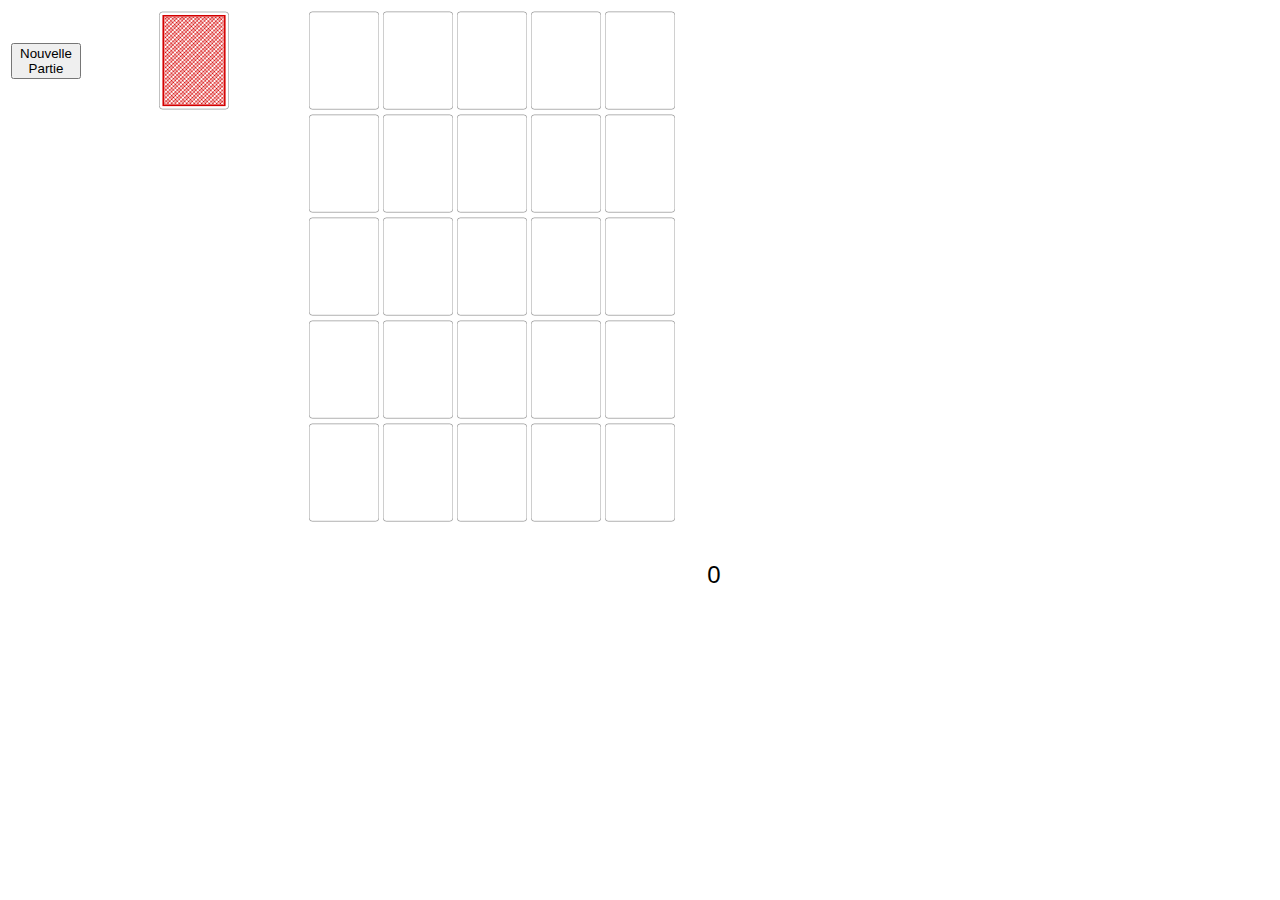
<file: 2020/poker_shuffle/tp2.html>
<!DOCTYPE html>

<html>

  <head>
    <meta charset="UTF-8"> 
    <title>Poker Shuffle</title>
    <script src="tp2.js"></script>
    <link rel="stylesheet" href="tp2.css">
  </head>

  <body id="b" onload="init();"></body>

</html>
</file>
<file: 2022/conceptNet/style.css>
#btn0,
#btn1,
#btn2,
#btn_ouiNon,
#btn_consigne,
#btn_quisuisje { display: none; }

td {width:20%}
#faits,
#consultation,
#jeux,
#jeu_ouiNon,
#jeu_consigne,
#jeu_quisuisje { display: none; margin-top: 20px; }

#btn0:checked ~ #faits,
#btn1:checked ~ #consultation,
#btn2:checked ~ #jeux { display: block; }

#btn0:checked ~ #label0,
#btn1:checked ~ #label1,
#btn2:checked ~ #label2 {
	color: white;
	background-color: #0d6efd;
	border-color: #0d6efd;
}

#btn_ouiNon:checked ~ #jeu_ouiNon,
#btn_consigne:checked ~ #jeu_consigne,
#btn_quisuisje:checked ~ #jeu_quisuisje { display: block; }

#btn_ouiNon:checked ~ #label_jeu0,
#btn_consigne:checked ~ #label_jeu1,
#btn_quisuisje:checked ~ #label_jeu2 {
	color: white;
	background-color: #6c757d;
	border-color: #6c757d;
}

input + label {	width: 132px; }

#resultatsConsultation { margin: 20px auto; }
#prevBtn, #nextBtn { display: none; }

#unePartieOuiNon { display: none; }

#tableConsulter tbody tr:hover { background-color: rgb(13 110 253 / 52%); cursor: pointer; }
#tableConsulter tbody tr:active { background-color: rgb(13 110 253 / 100%); cursor: pointer; }
#div_consigne_answer_part { display: none; }
.consigne_answer_list { margin-bottom: 5px; }
#qsj_answer { display: none; }
</file>
<file: 2020/expos_montreal/style.css>
@charset "UTF-8";
/* Auteurs : Thi Hang Vo, Christian Lungescu, Changmin Lee- */

body {
    font-family: Arial, Helvetica, sans-serif;
    background-color: floralwhite;
}

h1{
    text-shadow: 6px 6px black;
    font-size: 4.375em;
    font-family: "Rockwell",serif;
    text-align: center; 
}

h2{
    font-family: "Rockwell", serif;
    font-size: 2.5em;
    padding-left: 30px;
}

h3{
    font-family: Arial, sans-serif;
    font-weight: 100;
}

header {
    color: #4271FF;
    padding-top: 60px;
    padding-bottom: 60px;
    background-image: url(image/montreal-expos.jpg);
    background-position: center;
    background-size: 100% 200%;
    border-bottom: 5px solid floralwhite;

}

nav {
    font-size: 1.125em;
    font-family: sans-serif, "Arial";
    background-color: red;
    color: white;
    padding: 15px;
    text-align: center;
}

nav a {
    color: white;
    padding: 15px ;
    text-decoration: none;
}

nav a:hover {
    background-color: red;
    color: white;
}

nav a:visited {
    background-color: darkblue;
    color: white;
}

table {
    margin-left: 40px;
    width: 90%;
    color: black;
}

th,td {
    text-align: center;
}

.captiontableau {
    font-size: 1.5em;
    color: black;
    text-align: left;
}

footer{
    padding: 10px;
    background-color: white;
    font-size: 0.75em;
    margin-top: 90px;
    color: #595959;
}

.listunstyled{
    list-style-type: none;
    line-height: 20px;
}

.copycenter{
    text-align: center;
    margin-top: -60px;
}

.about{
    position: relative;
    text-align: left;
    padding-left: 35%;
    margin-left: 20%;
    bottom: 110px;
}

.link {
    color: #595959;
    text-decoration: none;
    
}
</file>
<file: 2020/expos_montreal/style_accueil.css>
@charset "UTF-8";
/* Auteurs : Thi Hang Vo, Christian Lungescu, Changmin Lee- */

main::after {
    /* Évite que la classe "table2" sorte du main lorsqu'en
       "position: relative" et déplacée avec "top".
       Source : https://www.w3schools.com/css/css_float.asp */
    content: "";
    clear: both;
    display: table;
}

article {
    background-color: white;
    text-align: justify;
    line-height: 25px;
    margin-right: 52%;
    margin-left: 2.5%;
    padding: 20px;
    border: 2px solid blue;
    border-radius: 5px;
}

#article2 {
    position: relative;
    top: 100px;
    margin-top: 40px;
    margin-right: 6.5%;
    margin-left: 52%;
    margin-bottom: 50px;
}

.img1 {
    position: absolute;
    top: 470px;
    left: 55%;
    bottom: -9%;
    width: 35%;
    border-radius: 25px;
  
}

.img2 {
    position: absolute;
    top: 975px;
    right: 53.5%;
    bottom: -600px;
    width: 40%;
    border-radius: 30px;
}
</file>
<file: 2020/expos_montreal/style_comp_class_auteurs.css>
@charset "UTF-8";
/* Auteurs : Thi Hang Vo, Christian Lungescu, Changmin Lee- */

/* Premier style de tableaux */

main::after {
    /* Évite que la classe "table2" sorte du main lorsqu'en
       "position: relative" et déplacée avec "top".
       Source : https://www.w3schools.com/css/css_float.asp */
    content: "";
    clear: both;
    display: table;
}

.divinterface {
    margin-right: 10%;
    margin-left: 50px;
    background-color: beige;
    padding: 5px 0 0 5px;
}

#fieldoffensive {
    width: 400px;
    height: 100px;
    font-size: medium;
    position: absolute;
}

#fielddefensive {
    width: 100px;
    height: 100px;
    font-size: medium;
    float: right;
    position: absolute;
    left: 520px;
}

#fieldtrier {
    float: left;
    position: relative;
    left: 644px;
    top: 30px;
}

#fieldlanceurs {
    width: 400px;
    height: 100px;
    font-size: medium;
    position: absolute;
}

#fieldappliquerclassement {
    float: left;
    position: relative;
    left: 150px;
    top: 15px;
}

#fieldappliquercomposition {
    float: left;
    position: relative;
    left: 645px;
    top: 110px;
}

.checkboxcomposition {
    float: right;
    position: absolute;
    right: 50px;
}

.checkboxcompositiondefensive {
    float: right;
    position: absolute;
    right: 0;
}

th,td {
    padding: 10px;
}

td {
    
    border: 1px solid black;
    
}

table {
    border-collapse: collapse;
    border: 2px solid black;
    background-color: #7A9CFF;
    
}

th {
    background-color: #FF6666;
    border: 1px solid black;
}


.tablenom {
    width: 15%;
}

.table1 {
    position: relative;
    top: 30px;
}

.table2 {
    position: relative;
    top: 90px;
    margin-bottom: 100px;
}

#tablelanceurs {
    position: relative;
    top: 60px;
}

#table1 td:first-child { 
    background-color: cadetblue;
}

#table1 th:first-child { 
    background-color: orangered;
}
</file>
<file: 2020/expos_montreal/style_evolution.css>
@charset "UTF-8";
/* Auteurs : Thi Hang Vo, Christian Lungescu, Changmin Lee- */

/* Second style de tableaux */

main {
    height: 2350px;
}

table {
    background-color: #FF6666;
    float: left;
}

tr:nth-child(odd) {
    background-color: #7A9CFF;
}

th,td {
    padding: 4px 1px;
}

.table2 {   
    position: relative;
    top: 100px;
}
</file>
<file: 2020/poker_shuffle/tp2.css>
table {
    float: left;
}

td {
    table-layout: fixed;
    width: 70px;
    height: 98px;
    text-align: center;
    vertical-align: center;
    font-family: Helvetica;
    font-size: 24px;
}

img {
    vertical-align: middle;
    width: 100%;
}
</file>
